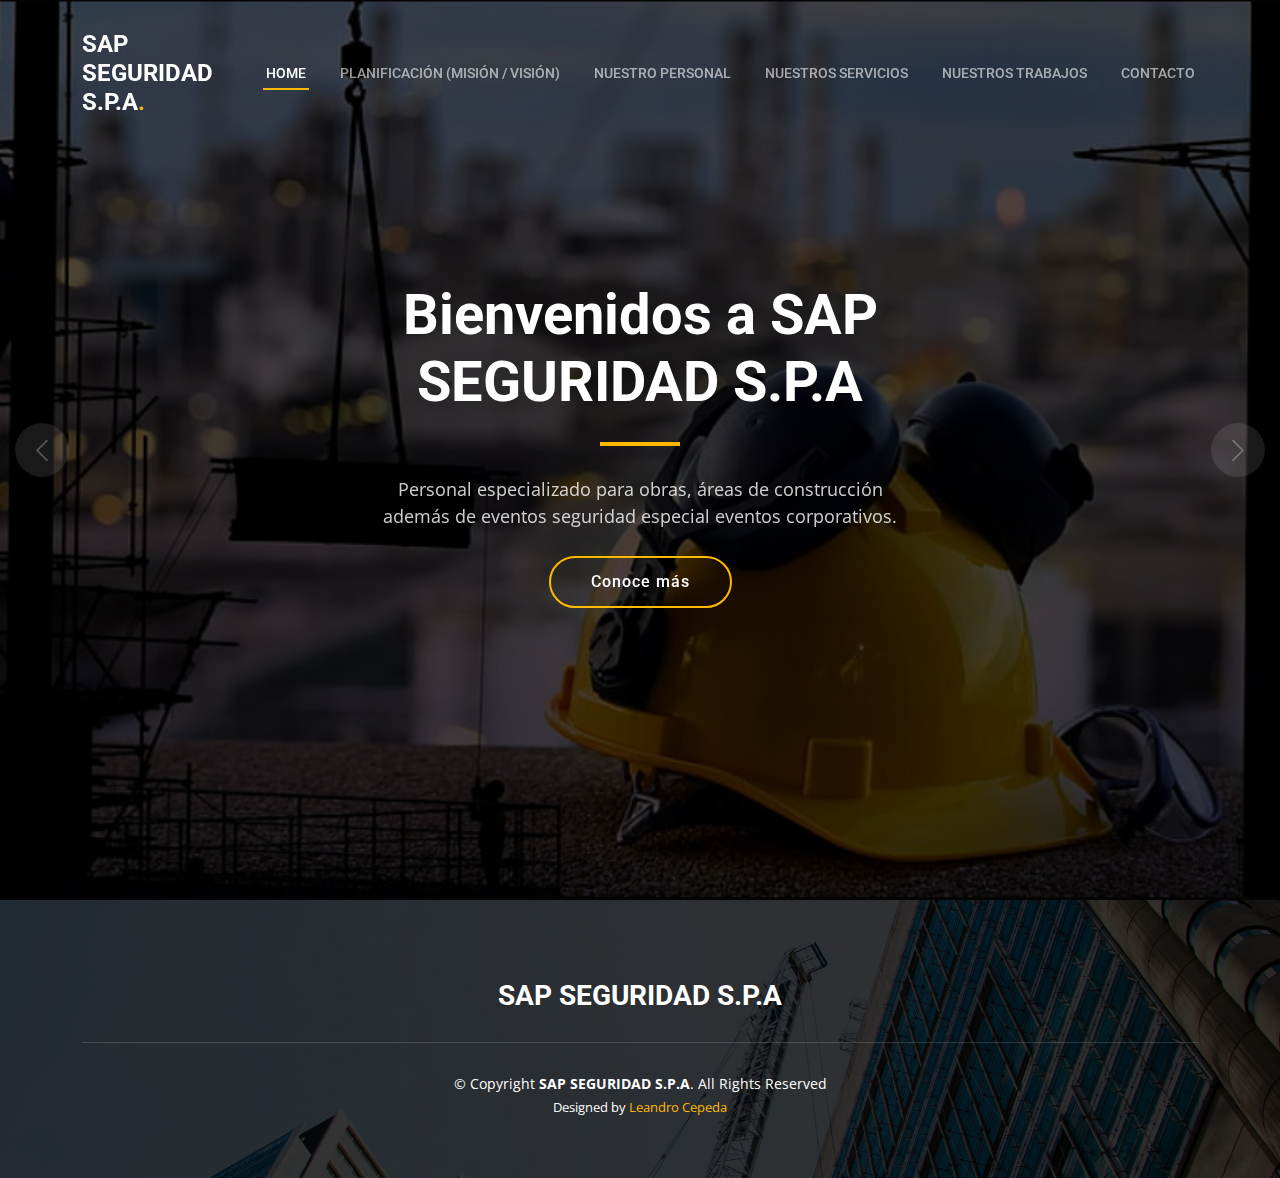
<file: index.html>
<!DOCTYPE html>
<html lang="en">

<head>
  <meta charset="utf-8">
  <meta content="width=device-width, initial-scale=1.0" name="viewport">

  <title>SAP SEGURIDAD S.P.A - Index</title>
  <meta content="" name="description">
  <meta content="" name="keywords">

  <!-- Favicons -->
  <link href="assets/img/iconfav.png" rel="icon">
  <link href="assets/img/apple-touch-icon.png" rel="apple-touch-icon">

  <!-- Google Fonts -->
  <link rel="preconnect" href="https://fonts.googleapis.com">
  <link rel="preconnect" href="https://fonts.gstatic.com" crossorigin>
  <link href="https://fonts.googleapis.com/css2?family=Open+Sans:ital,wght@0,300;0,400;0,500;0,600;0,700;1,300;1,400;1,600;1,700&family=Roboto:ital,wght@0,300;0,400;0,500;0,600;0,700;1,300;1,400;1,500;1,600;1,700&family=Work+Sans:ital,wght@0,300;0,400;0,500;0,600;0,700;1,300;1,400;1,500;1,600;1,700&display=swap" rel="stylesheet">

  <!-- Vendor CSS Files -->
  <link href="assets/vendor/bootstrap/css/bootstrap.min.css" rel="stylesheet">
  <link href="assets/vendor/bootstrap-icons/bootstrap-icons.css" rel="stylesheet">
  <link href="assets/vendor/fontawesome-free/css/all.min.css" rel="stylesheet">
  <link href="assets/vendor/aos/aos.css" rel="stylesheet">
  <link href="assets/vendor/glightbox/css/glightbox.min.css" rel="stylesheet">
  <link href="assets/vendor/swiper/swiper-bundle.min.css" rel="stylesheet">

  <!-- Template Main CSS File -->
  <link href="assets/css/main.css" rel="stylesheet">

  <!-- =======================================================
  * Template Name: UpConstruction
  * Updated: May 30 2023 with Bootstrap v5.3.0
  * Template URL: https://bootstrapmade.com/upconstruction-bootstrap-construction-website-template/
  * Author: BootstrapMade.com
  * License: https://bootstrapmade.com/license/
  ======================================================== -->
</head>

<body>

  <!-- ======= Header ======= -->
  <header id="header" class="header d-flex align-items-center">
    <div class="container-fluid container-xl d-flex align-items-center justify-content-between">

      <a href="index.html" class="logo d-flex align-items-center">
        <!-- Uncomment the line below if you also wish to use an image logo -->
        <!-- <img src="assets/img/logo.png" alt=""> -->
        <h1>SAP SEGURIDAD S.P.A<span>.</span></h1>
      </a>

      <i class="mobile-nav-toggle mobile-nav-show bi bi-list"></i>
      <i class="mobile-nav-toggle mobile-nav-hide d-none bi bi-x"></i>
      <nav id="navbar" class="navbar">
        <ul>
          <li><a href="index.html" class="active">Home</a></li>
          <li><a href="planificacion.html">Planificación (Misión / Visión)</a></li>
          <li><a href="personal.html">Nuestro Personal</a></li>
          <li><a href="servicios.html">Nuestros servicios</a></li>
          <li><a href="trabajos.html">Nuestros trabajos</a></li>
          <li><a href="contact.html">Contacto</a></li>
        </ul>
      </nav><!-- .navbar -->

    </div>
  </header><!-- End Header -->

  <!-- ======= Hero Section ======= -->
  <section id="hero" class="hero">

    <div class="info d-flex align-items-center">
      <div class="container">
        <div class="row justify-content-center">
          <div class="col-lg-6 text-center">
            <h2 data-aos="fade-down">Bienvenidos a <span>SAP SEGURIDAD S.P.A</span></h2>
            <p data-aos="fade-up">Personal especializado para obras, áreas de
              construcción además de eventos seguridad especial eventos corporativos.</p>
            <a data-aos="fade-up" data-aos-delay="200" href="planificacion.html" class="btn-get-started">Conoce más</a>
          </div>
        </div>
      </div>
    </div>

    <div id="hero-carousel" class="carousel slide" data-bs-ride="carousel" data-bs-interval="5000">

      <div class="carousel-item active" style="background-image: url(assets/img/seguridad_higiene.png)"></div>
      <div class="carousel-item" style="background-image: url(assets/img/seguridad_tecnologia.png)"></div>
      <div class="carousel-item" style="background-image: url(assets/img/banner_vial.png)"></div>
      <div class="carousel-item" style="background-image: url(assets/img/personal_seguridad.png)"></div>
      <div class="carousel-item" style="background-image: url(assets/img/wallpaper-security-civil.png)"></div>

      <a class="carousel-control-prev" href="#hero-carousel" role="button" data-bs-slide="prev">
        <span class="carousel-control-prev-icon bi bi-chevron-left" aria-hidden="true"></span>
      </a>

      <a class="carousel-control-next" href="#hero-carousel" role="button" data-bs-slide="next">
        <span class="carousel-control-next-icon bi bi-chevron-right" aria-hidden="true"></span>
      </a>

    </div>

  </section><!-- End Hero Section -->


  <!-- ======= Footer ======= -->
  <footer id="footer" class="footer">

    <div class="footer-content position-relative">
      <div class="container">
        <div class="row">
          <div class="col-lg-12 col-md-6">
            <div class="footer-info text-center">
              <h3>SAP SEGURIDAD S.P.A</h3>
            </div>
          </div><!-- End footer info column-->
        </div>
      </div>
    </div>

    <div class="footer-legal text-center position-relative">
      <div class="container">
        <div class="copyright">
          &copy; Copyright <strong><span>SAP SEGURIDAD S.P.A</span></strong>. All Rights Reserved
        </div>
        <div class="credits">
          <!-- All the links in the footer should remain intact. -->
          <!-- You can delete the links only if you purchased the pro version. -->
          <!-- Licensing information: https://bootstrapmade.com/license/ -->
          <!-- Purchase the pro version with working PHP/AJAX contact form: https://bootstrapmade.com/upconstruction-bootstrap-construction-website-template/ -->
          Designed by <a href="#">Leandro Cepeda</a>
        </div>
      </div>
    </div>

  </footer>
  <!-- End Footer -->

  <a href="#" class="scroll-top d-flex align-items-center justify-content-center"><i class="bi bi-arrow-up-short"></i></a>

  <div id="preloader"></div>

  <!-- Vendor JS Files -->
  <script src="assets/vendor/bootstrap/js/bootstrap.bundle.min.js"></script>
  <script src="assets/vendor/aos/aos.js"></script>
  <script src="assets/vendor/glightbox/js/glightbox.min.js"></script>
  <script src="assets/vendor/isotope-layout/isotope.pkgd.min.js"></script>
  <script src="assets/vendor/swiper/swiper-bundle.min.js"></script>
  <script src="assets/vendor/purecounter/purecounter_vanilla.js"></script>
  <script src="assets/vendor/php-email-form/validate.js"></script>

  <!-- Template Main JS File -->
  <script src="assets/js/main.js"></script>

</body>

</html>
</file>
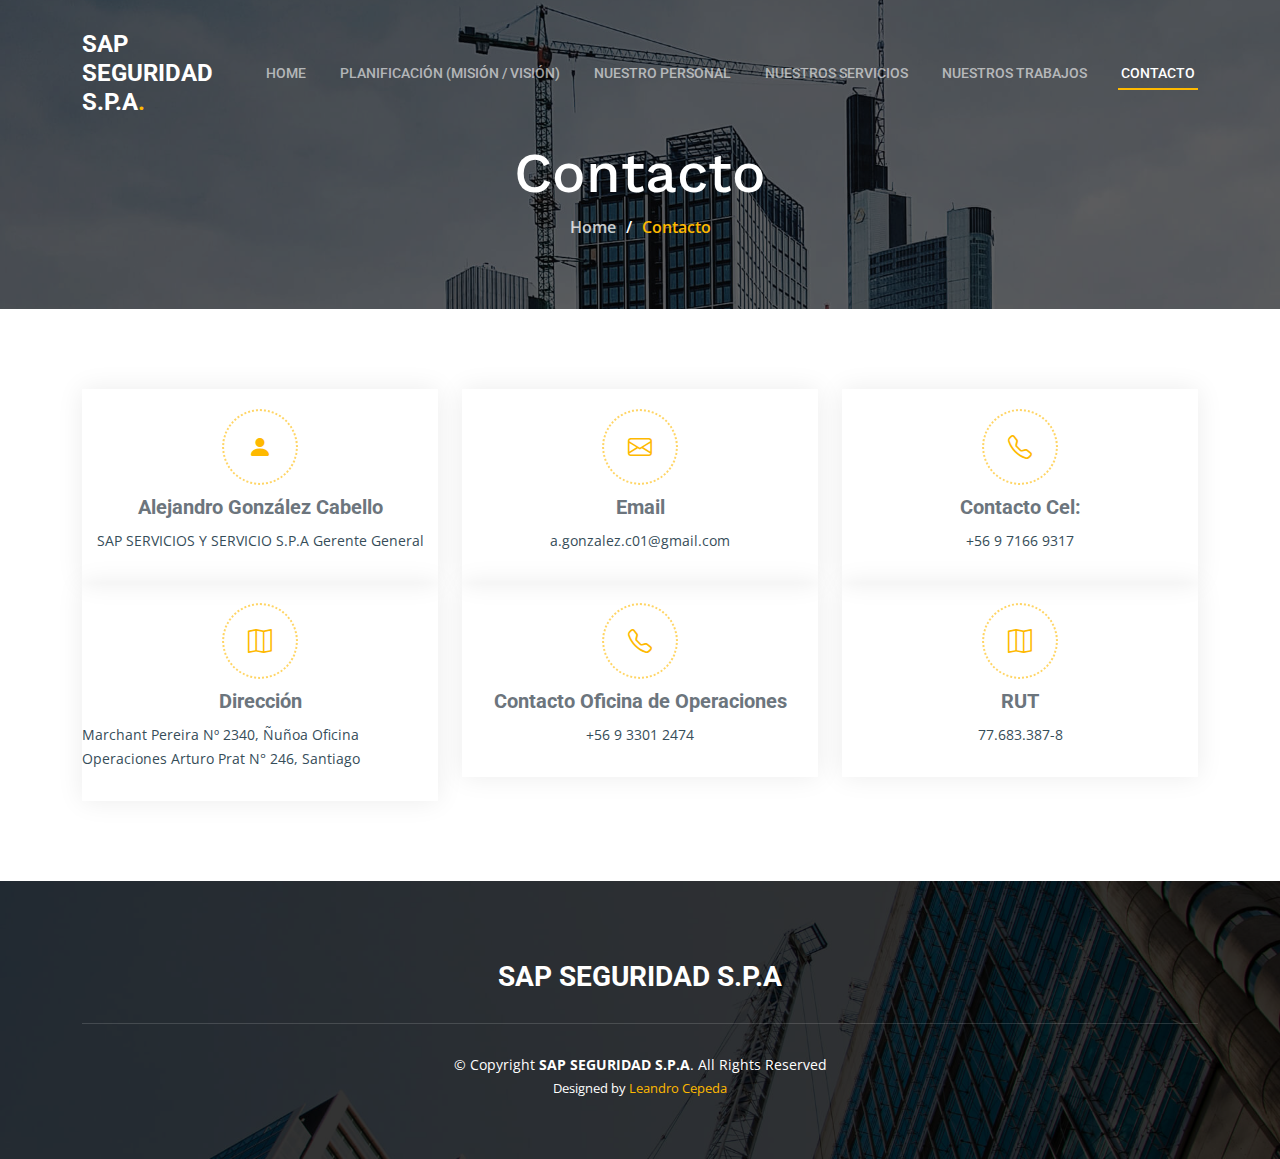
<file: contact.html>
<!DOCTYPE html>
<html lang="en">

<head>
  <meta charset="utf-8">
  <meta content="width=device-width, initial-scale=1.0" name="viewport">

  <title>SAP SEGURIDAD S.P.A - Contacto</title>
  <meta content="" name="description">
  <meta content="" name="keywords">

  <!-- Favicons -->
  <link href="assets/img/iconfav.png" rel="icon">
  <link href="assets/img/apple-touch-icon.png" rel="apple-touch-icon">

  <!-- Google Fonts -->
  <link rel="preconnect" href="https://fonts.googleapis.com">
  <link rel="preconnect" href="https://fonts.gstatic.com" crossorigin>
  <link
    href="https://fonts.googleapis.com/css2?family=Open+Sans:ital,wght@0,300;0,400;0,500;0,600;0,700;1,300;1,400;1,600;1,700&family=Roboto:ital,wght@0,300;0,400;0,500;0,600;0,700;1,300;1,400;1,500;1,600;1,700&family=Work+Sans:ital,wght@0,300;0,400;0,500;0,600;0,700;1,300;1,400;1,500;1,600;1,700&display=swap"
    rel="stylesheet">

  <!-- Vendor CSS Files -->
  <link href="assets/vendor/bootstrap/css/bootstrap.min.css" rel="stylesheet">
  <link href="assets/vendor/bootstrap-icons/bootstrap-icons.css" rel="stylesheet">
  <link href="assets/vendor/fontawesome-free/css/all.min.css" rel="stylesheet">
  <link href="assets/vendor/aos/aos.css" rel="stylesheet">
  <link href="assets/vendor/glightbox/css/glightbox.min.css" rel="stylesheet">
  <link href="assets/vendor/swiper/swiper-bundle.min.css" rel="stylesheet">

  <!-- Template Main CSS File -->
  <link href="assets/css/main.css" rel="stylesheet">

  <!-- =======================================================
  * Template Name: UpConstruction
  * Updated: May 30 2023 with Bootstrap v5.3.0
  * Template URL: https://bootstrapmade.com/upconstruction-bootstrap-construction-website-template/
  * Author: BootstrapMade.com
  * License: https://bootstrapmade.com/license/
  ======================================================== -->
</head>

<body>

  <!-- ======= Header ======= -->
  <header id="header" class="header d-flex align-items-center">
    <div class="container-fluid container-xl d-flex align-items-center justify-content-between">

      <a href="index.html" class="logo d-flex align-items-center">
        <!-- Uncomment the line below if you also wish to use an image logo -->
        <!-- <img src="assets/img/logo.png" alt=""> -->
        <h1>SAP SEGURIDAD S.P.A<span>.</span></h1>
      </a>

      <i class="mobile-nav-toggle mobile-nav-show bi bi-list"></i>
      <i class="mobile-nav-toggle mobile-nav-hide d-none bi bi-x"></i>
      <nav id="navbar" class="navbar">
        <ul>
          <li><a href="index.html">Home</a></li>
          <li><a href="planificacion.html">Planificación (Misión / Visión)</a></li>
          <li><a href="personal.html">Nuestro Personal</a></li>
          <li><a href="servicios.html">Nuestros servicios</a></li>
          <li><a href="trabajos.html">Nuestros trabajos</a></li>
          <li><a href="contact.html" class="active">Contacto</a></li>
        </ul>
      </nav><!-- .navbar -->

    </div>
  </header><!-- End Header -->

  <main id="main">

    <!-- ======= Breadcrumbs ======= -->
    <div class="breadcrumbs d-flex align-items-center" style="background-image: url('assets/img/breadcrumbs-bg.jpg');">
      <div class="container position-relative d-flex flex-column align-items-center" data-aos="fade">

        <h2>Contacto</h2>
        <ol>
          <li><a href="index.html">Home</a></li>
          <li>Contacto</li>
        </ol>

      </div>
    </div><!-- End Breadcrumbs -->

    <!-- ======= Contact Section ======= -->
    <section id="contact" class="contact">
      <div class="container" data-aos="fade-up" data-aos-delay="100">

        <div class="row gy-4">
          <div class="col-lg-4">
            <div class="info-item  d-flex flex-column justify-content-center align-items-center">
              <i class="bi bi-person-fill"></i>
              <h3>Alejandro González Cabello</h3>
              <p>SAP SERVICIOS Y SERVICIO S.P.A
                Gerente General</p>
            </div>
          </div><!-- End Info Item -->

          <div class="col-lg-4 col-md-6">
            <div class="info-item d-flex flex-column justify-content-center align-items-center">
              <i class="bi bi-envelope"></i>
              <h3>Email</h3>
              <p>a.gonzalez.c01@gmail.com</p>
            </div>
          </div><!-- End Info Item -->

          <div class="col-lg-4 col-md-6">
            <div class="info-item  d-flex flex-column justify-content-center align-items-center">
              <i class="bi bi-telephone"></i>
              <h3>Contacto Cel:</h3>
              <p>+56 9 7166 9317</p>
            </div>
          </div><!-- End Info Item -->

        </div>

        <div class="row gy-4">
          <div class="col-lg-4">
            <div class="info-item  d-flex flex-column justify-content-center align-items-center">
              <i class="bi bi-map"></i>
              <h3>Dirección</h3>
              <p>Marchant Pereira Nº 2340, Ñuñoa Oficina Operaciones Arturo Prat N° 246, Santiago</p>
            </div>
          </div><!-- End Info Item -->

          <div class="col-lg-4 col-md-6">
            <div class="info-item d-flex flex-column justify-content-center align-items-center">
              <i class="bi bi-telephone"></i>
              <h3>Contacto Oficina de Operaciones</h3>
              <p>+56 9 3301 2474</p>
            </div>
          </div><!-- End Info Item -->

          <div class="col-lg-4 col-md-6">
            <div class="info-item  d-flex flex-column justify-content-center align-items-center">
              <i class="bi bi-map"></i>
              <h3>RUT</h3>
              <p>77.683.387-8</p>
            </div>
          </div><!-- End Info Item -->

        </div>

      </div>
    </section><!-- End Contact Section -->

  </main><!-- End #main -->

  <!-- ======= Footer ======= -->
  <footer id="footer" class="footer">

    <div class="footer-content position-relative">
      <div class="container">
        <div class="row">
          <div class="col-lg-12 col-md-6">
            <div class="footer-info text-center">
              <h3>SAP SEGURIDAD S.P.A</h3>
            </div>
          </div><!-- End footer info column-->
        </div>
      </div>
    </div>

    <div class="footer-legal text-center position-relative">
      <div class="container">
        <div class="copyright">
          &copy; Copyright <strong><span>SAP SEGURIDAD S.P.A</span></strong>. All Rights Reserved
        </div>
        <div class="credits">
          <!-- All the links in the footer should remain intact. -->
          <!-- You can delete the links only if you purchased the pro version. -->
          <!-- Licensing information: https://bootstrapmade.com/license/ -->
          <!-- Purchase the pro version with working PHP/AJAX contact form: https://bootstrapmade.com/upconstruction-bootstrap-construction-website-template/ -->
          Designed by <a href="#">Leandro Cepeda</a>
        </div>
      </div>
    </div>

  </footer>
  <!-- End Footer -->

  <a href="#" class="scroll-top d-flex align-items-center justify-content-center"><i
      class="bi bi-arrow-up-short"></i></a>

  <div id="preloader"></div>

  <!-- Vendor JS Files -->
  <script src="assets/vendor/bootstrap/js/bootstrap.bundle.min.js"></script>
  <script src="assets/vendor/aos/aos.js"></script>
  <script src="assets/vendor/glightbox/js/glightbox.min.js"></script>
  <script src="assets/vendor/isotope-layout/isotope.pkgd.min.js"></script>
  <script src="assets/vendor/swiper/swiper-bundle.min.js"></script>
  <script src="assets/vendor/purecounter/purecounter_vanilla.js"></script>
  <script src="assets/vendor/php-email-form/validate.js"></script>

  <!-- Template Main JS File -->
  <script src="assets/js/main.js"></script>

</body>

</html>
</file>
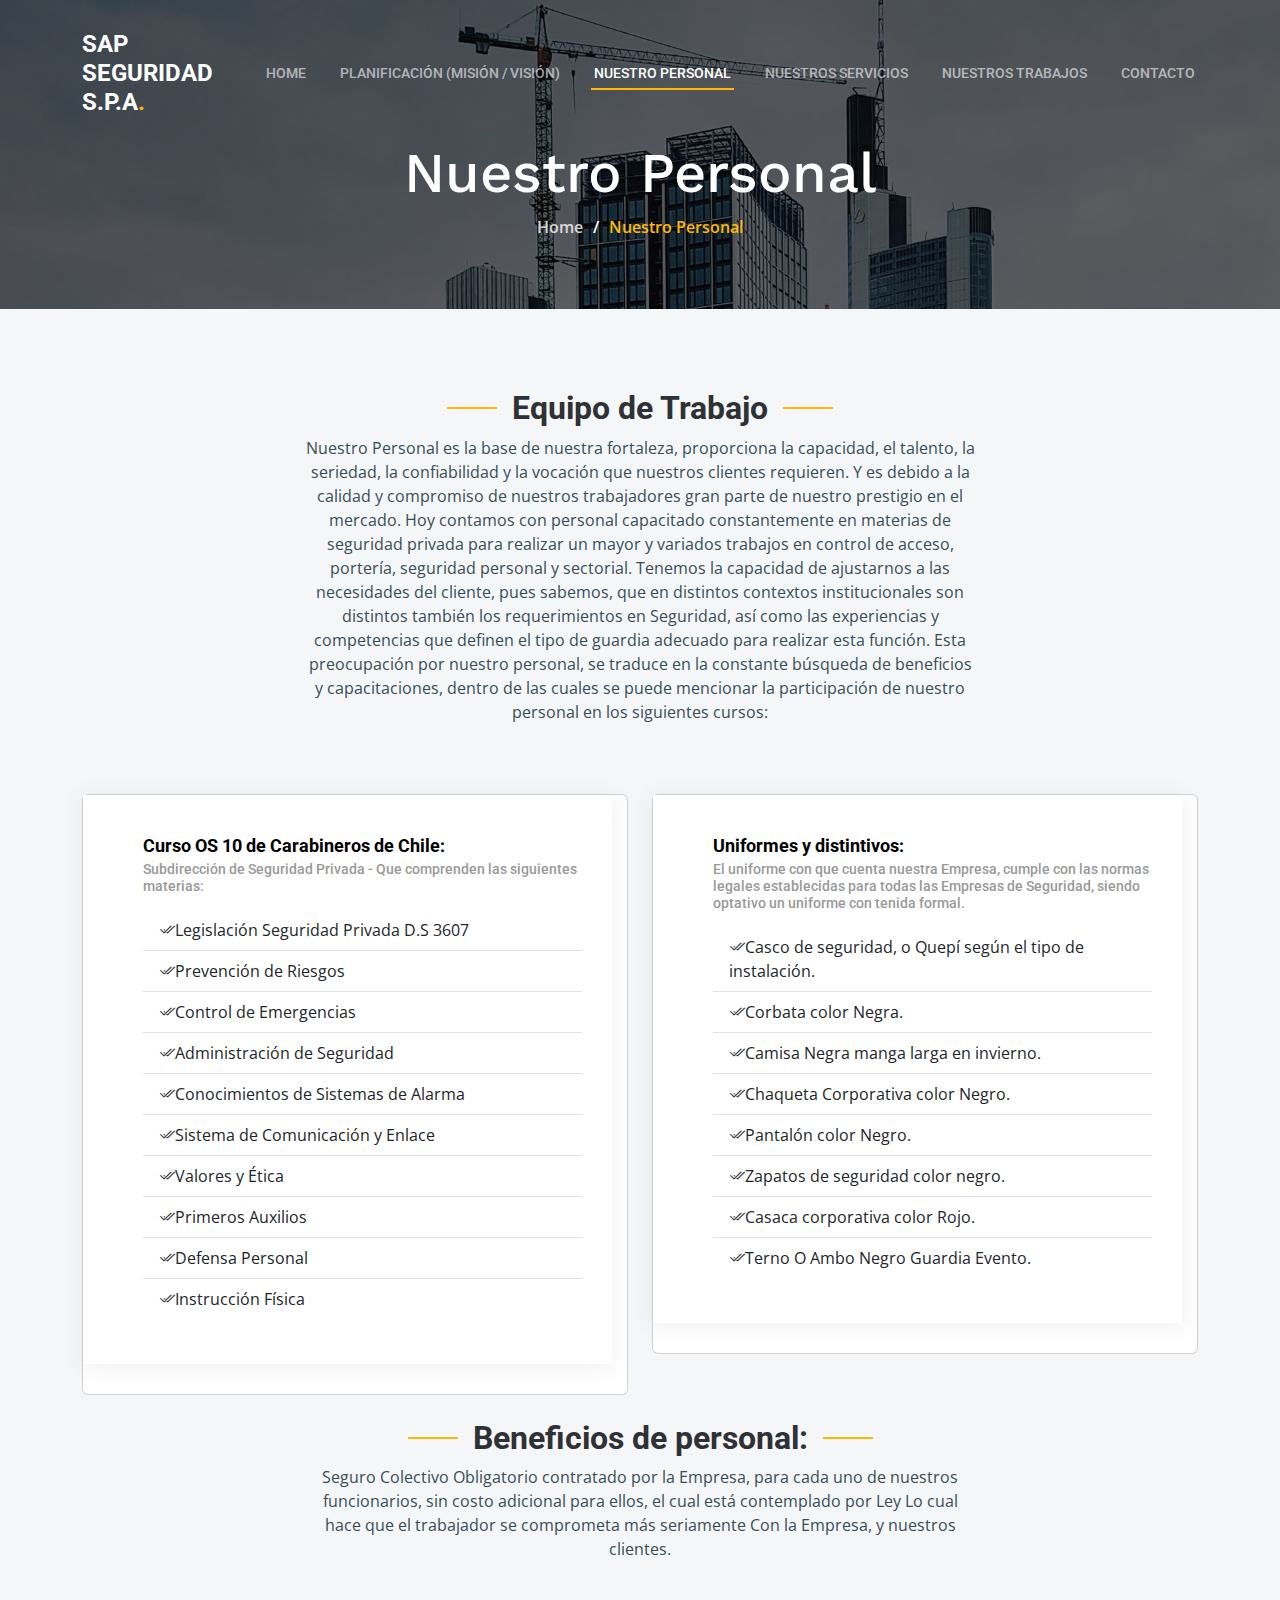
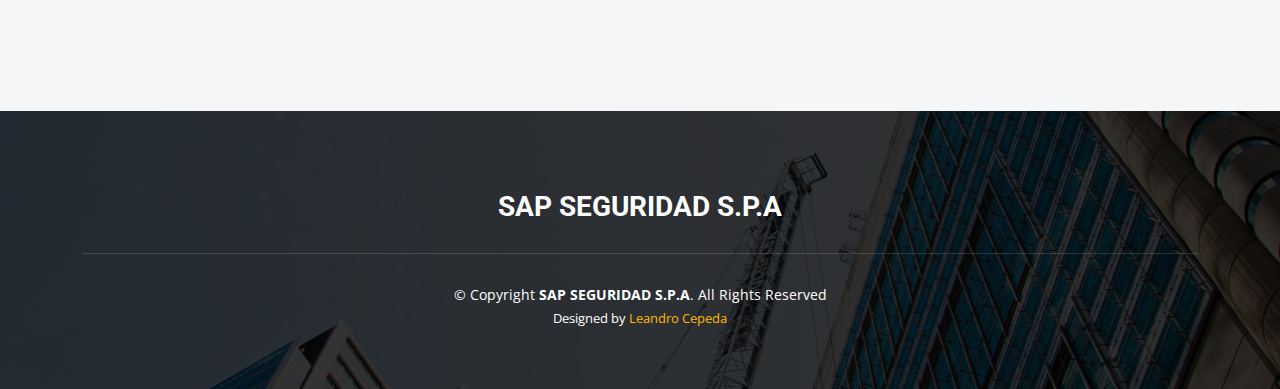
<file: personal.html>
<!DOCTYPE html>
<html lang="en">

<head>
  <meta charset="utf-8">
  <meta content="width=device-width, initial-scale=1.0" name="viewport">

  <title>SAP SEGURIDAD S.P.A - Nuestro Personal</title>
  <meta content="" name="description">
  <meta content="" name="keywords">

  <!-- Favicons -->
  <link href="assets/img/iconfav.png" rel="icon">
  <link href="assets/img/apple-touch-icon.png" rel="apple-touch-icon">

  <!-- Google Fonts -->
  <link rel="preconnect" href="https://fonts.googleapis.com">
  <link rel="preconnect" href="https://fonts.gstatic.com" crossorigin>
  <link href="https://fonts.googleapis.com/css2?family=Open+Sans:ital,wght@0,300;0,400;0,500;0,600;0,700;1,300;1,400;1,600;1,700&family=Roboto:ital,wght@0,300;0,400;0,500;0,600;0,700;1,300;1,400;1,500;1,600;1,700&family=Work+Sans:ital,wght@0,300;0,400;0,500;0,600;0,700;1,300;1,400;1,500;1,600;1,700&display=swap" rel="stylesheet">

  <!-- Vendor CSS Files -->
  <link href="assets/vendor/bootstrap/css/bootstrap.min.css" rel="stylesheet">
  <link href="assets/vendor/bootstrap-icons/bootstrap-icons.css" rel="stylesheet">
  <link href="assets/vendor/fontawesome-free/css/all.min.css" rel="stylesheet">
  <link href="assets/vendor/aos/aos.css" rel="stylesheet">
  <link href="assets/vendor/glightbox/css/glightbox.min.css" rel="stylesheet">
  <link href="assets/vendor/swiper/swiper-bundle.min.css" rel="stylesheet">

  <!-- Template Main CSS File -->
  <link href="assets/css/main.css" rel="stylesheet">

  <!-- =======================================================
  * Template Name: UpConstruction
  * Updated: May 30 2023 with Bootstrap v5.3.0
  * Template URL: https://bootstrapmade.com/upconstruction-bootstrap-construction-website-template/
  * Author: BootstrapMade.com
  * License: https://bootstrapmade.com/license/
  ======================================================== -->
</head>

<body>

  <!-- ======= Header ======= -->
  <header id="header" class="header d-flex align-items-center">
    <div class="container-fluid container-xl d-flex align-items-center justify-content-between">

      <a href="index.html" class="logo d-flex align-items-center">
        <!-- Uncomment the line below if you also wish to use an image logo -->
        <!-- <img src="assets/img/logo.png" alt=""> -->
        <h1>SAP SEGURIDAD S.P.A<span>.</span></h1>
      </a>

      <i class="mobile-nav-toggle mobile-nav-show bi bi-list"></i>
      <i class="mobile-nav-toggle mobile-nav-hide d-none bi bi-x"></i>
      <nav id="navbar" class="navbar">
        <ul>
          <li><a href="index.html">Home</a></li>
          <li><a href="planificacion.html">Planificación (Misión / Visión)</a></li>
          <li><a href="personal.html" class="active">Nuestro Personal</a></li>
          <li><a href="servicios.html">Nuestros servicios</a></li>
          <li><a href="trabajos.html">Nuestros trabajos</a></li>
          <li><a href="contact.html">Contacto</a></li>
        </ul>
      </nav><!-- .navbar -->

    </div>
  </header><!-- End Header -->

  <main id="main">

    <!-- ======= Breadcrumbs ======= -->
    <div class="breadcrumbs d-flex align-items-center" style="background-image: url('assets/img/breadcrumbs-bg.jpg');">
      <div class="container position-relative d-flex flex-column align-items-center" data-aos="fade">

        <h2>Nuestro Personal</h2>
        <ol>
          <li><a href="index.html">Home</a></li>
          <li>Nuestro Personal</li>
        </ol>

      </div>
    </div><!-- End Breadcrumbs -->


    <!-- ======= Testimonials Section ======= -->
    <section id="testimonials" class="testimonials section-bg">
      <div class="container" data-aos="fade-up">

        <div class="section-header">
          <h2>Equipo de Trabajo</h2>
          <p>Nuestro Personal es la base de nuestra fortaleza, proporciona la
            capacidad, el talento, la seriedad, la confiabilidad y la vocación que nuestros
            clientes requieren. Y es debido a la calidad y compromiso de nuestros
            trabajadores gran parte de nuestro prestigio en el mercado.
            Hoy contamos con personal capacitado constantemente en materias de
            seguridad privada para realizar un mayor y variados trabajos en control de
            acceso, portería, seguridad personal y sectorial. Tenemos la capacidad de
            ajustarnos a las necesidades del cliente, pues sabemos, que en distintos
            contextos institucionales son distintos también los requerimientos en
             Seguridad, así como las experiencias y competencias que definen el
            tipo de guardia adecuado para realizar esta función.
            Esta preocupación por nuestro personal, se traduce en la constante búsqueda
            de beneficios y capacitaciones, dentro de las cuales se puede mencionar la
            participación de nuestro personal en los siguientes cursos:</p>
        </div>

        <div class="row">
          <div class="col-lg-6">
            <div class="card">
              <div class="card-body testimonial-item">
                <h3>Curso OS 10 de Carabineros de Chile:</h3>
                    <h4>Subdirección de Seguridad Privada - 
                      Que comprenden las siguientes materias:</h4>
                    <p>
                      <ul class="list-group list-group-flush">
                      
                      <li class="list-group-item bi bi-check2-all"></i>Legislación Seguridad Privada D.S 3607</li>
                      <li class="list-group-item bi bi-check2-all"></i>Prevención de Riesgos</li>
                      <li class="list-group-item bi bi-check2-all"></i>Control de Emergencias</li>
                      <li class="list-group-item bi bi-check2-all"></i>Administración de Seguridad</li>
                      <li class="list-group-item bi bi-check2-all"></i>Conocimientos de Sistemas de Alarma</li>
                      <li class="list-group-item bi bi-check2-all"></i>Sistema de Comunicación y Enlace</li>
                      <li class="list-group-item bi bi-check2-all"></i>Valores y Ética</li>
                      <li class="list-group-item bi bi-check2-all"></i>Primeros Auxilios</li>
                      <li class="list-group-item bi bi-check2-all"></i>Defensa Personal</li>
                      <li class="list-group-item bi bi-check2-all"></i>Instrucción Física</li>
                    </ul>
                    </p>
              </div>
            </div>
          </div>

          <div class="col-lg-6">
            <div class="card">
              <div class="card-body testimonial-item">
                <h3>Uniformes y distintivos:</h3>
                <h4>El uniforme con que cuenta nuestra Empresa, cumple con las
                  normas legales establecidas para todas las Empresas de Seguridad, siendo
                  optativo un uniforme con tenida formal.</h4>
                <p>
                  <ul class="list-group list-group-flush">
                  
                  <li class="list-group-item bi bi-check2-all"></i>Casco de seguridad, o Quepí según el tipo de instalación.</li>
                  <li class="list-group-item bi bi-check2-all"></i>Corbata color Negra.</li>
                  <li class="list-group-item bi bi-check2-all"></i>Camisa Negra manga larga en invierno.</li>
                  <li class="list-group-item bi bi-check2-all"></i>Chaqueta Corporativa color Negro.</li>
                  <li class="list-group-item bi bi-check2-all"></i>Pantalón color Negro.</li>
                  <li class="list-group-item bi bi-check2-all"></i>Zapatos de seguridad color negro.</li>
                  <li class="list-group-item bi bi-check2-all"></i>Casaca corporativa color Rojo.</li>
                  <li class="list-group-item bi bi-check2-all"></i>Terno O Ambo Negro Guardia Evento.</li>
                </ul>
                </p>
              </div>
            </div>
          </div>

        </div>
        <br>
        <div class="section-header">
        
          <h2>Beneficios de personal:</h3>
          <p>
            Seguro Colectivo Obligatorio contratado por la Empresa, para cada uno
            de nuestros funcionarios, sin costo adicional para ellos, el cual está
            contemplado por Ley
            Lo cual hace que el trabajador se comprometa más seriamente
            Con la Empresa, y nuestros clientes.
          </p>
        </div>

      </div>
    </section><!-- End Testimonials Section -->

  </main><!-- End #main -->

  <!-- ======= Footer ======= -->
  <footer id="footer" class="footer">

    <div class="footer-content position-relative">
      <div class="container">
        <div class="row">
          <div class="col-lg-12 col-md-6">
            <div class="footer-info text-center">
              <h3>SAP SEGURIDAD S.P.A</h3>
            </div>
          </div><!-- End footer info column-->
        </div>
      </div>
    </div>

    <div class="footer-legal text-center position-relative">
      <div class="container">
        <div class="copyright">
          &copy; Copyright <strong><span>SAP SEGURIDAD S.P.A</span></strong>. All Rights Reserved
        </div>
        <div class="credits">
          <!-- All the links in the footer should remain intact. -->
          <!-- You can delete the links only if you purchased the pro version. -->
          <!-- Licensing information: https://bootstrapmade.com/license/ -->
          <!-- Purchase the pro version with working PHP/AJAX contact form: https://bootstrapmade.com/upconstruction-bootstrap-construction-website-template/ -->
          Designed by <a href="#">Leandro Cepeda</a>
        </div>
      </div>
    </div>

  </footer>
  <!-- End Footer -->

  <a href="#" class="scroll-top d-flex align-items-center justify-content-center"><i class="bi bi-arrow-up-short"></i></a>

  <div id="preloader"></div>

  <!-- Vendor JS Files -->
  <script src="assets/vendor/bootstrap/js/bootstrap.bundle.min.js"></script>
  <script src="assets/vendor/aos/aos.js"></script>
  <script src="assets/vendor/glightbox/js/glightbox.min.js"></script>
  <script src="assets/vendor/isotope-layout/isotope.pkgd.min.js"></script>
  <script src="assets/vendor/swiper/swiper-bundle.min.js"></script>
  <script src="assets/vendor/purecounter/purecounter_vanilla.js"></script>
  <script src="assets/vendor/php-email-form/validate.js"></script>

  <!-- Template Main JS File -->
  <script src="assets/js/main.js"></script>

</body>

</html>
</file>
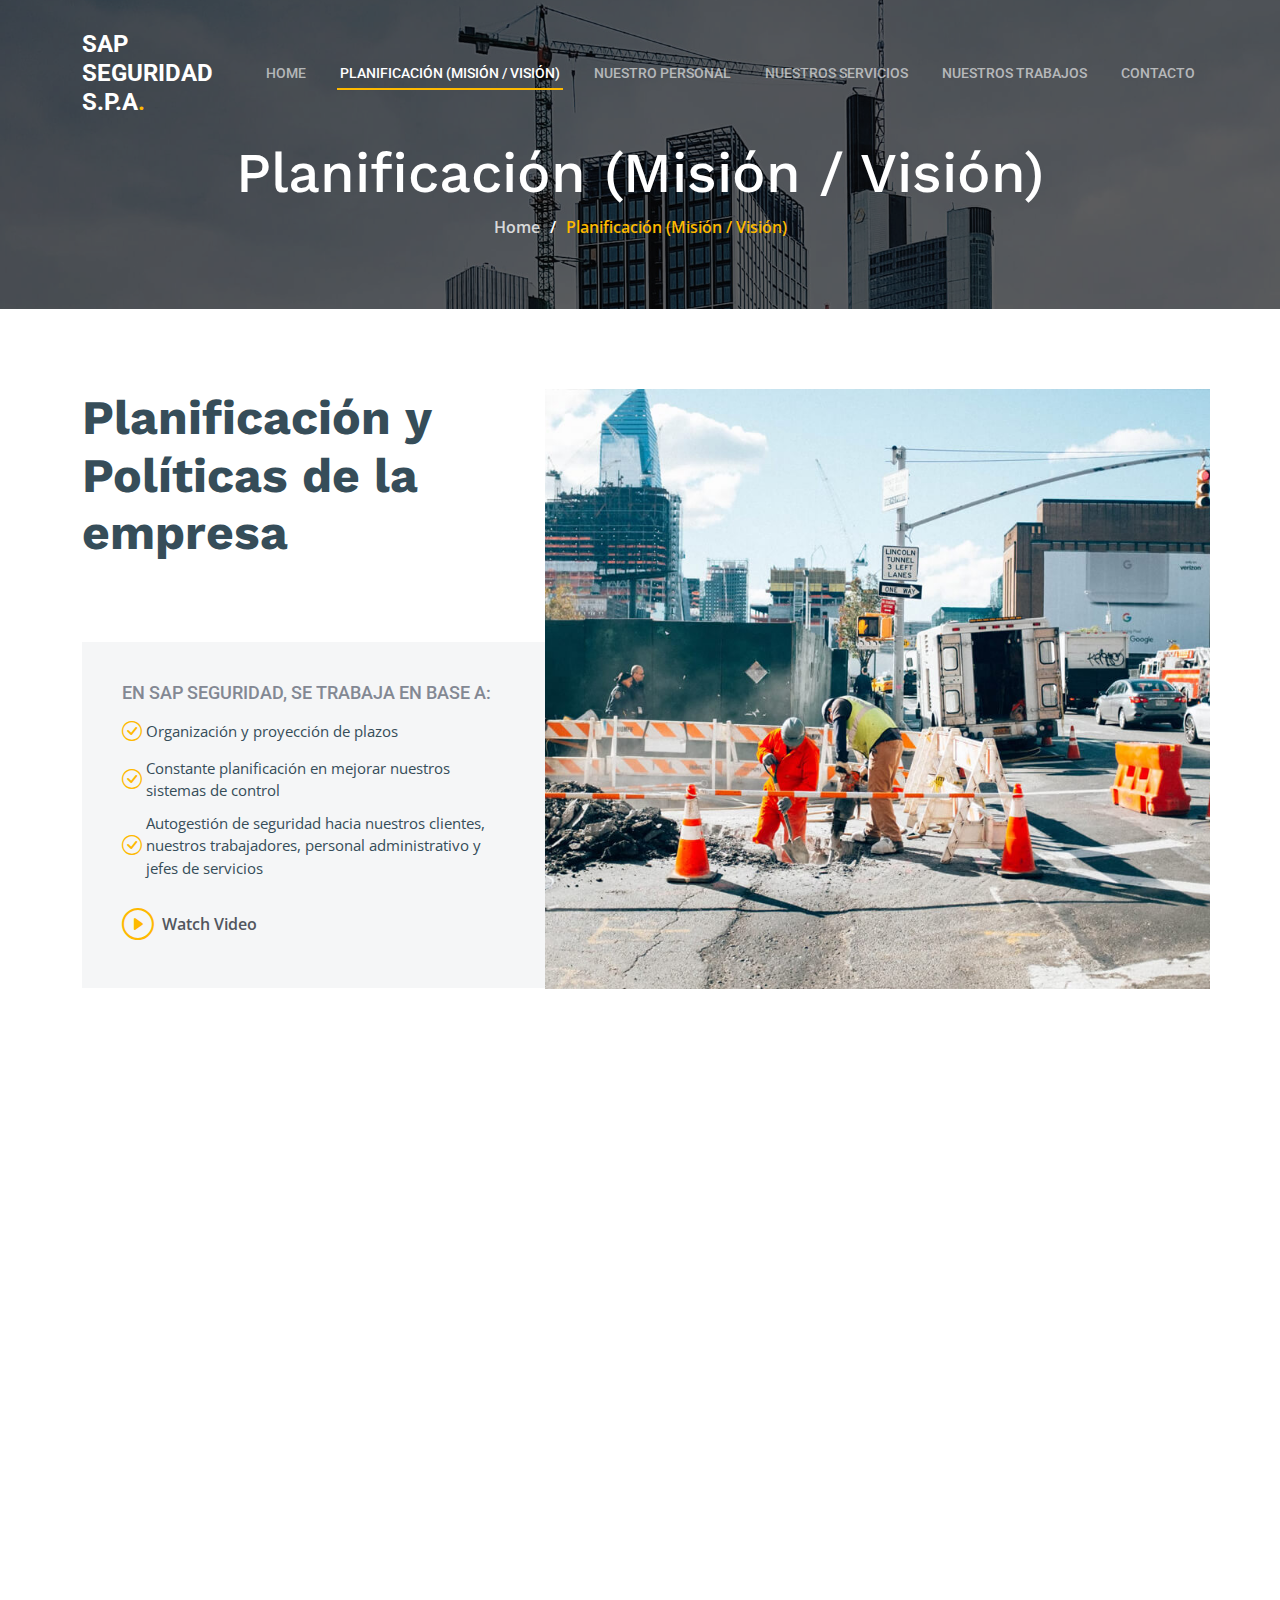
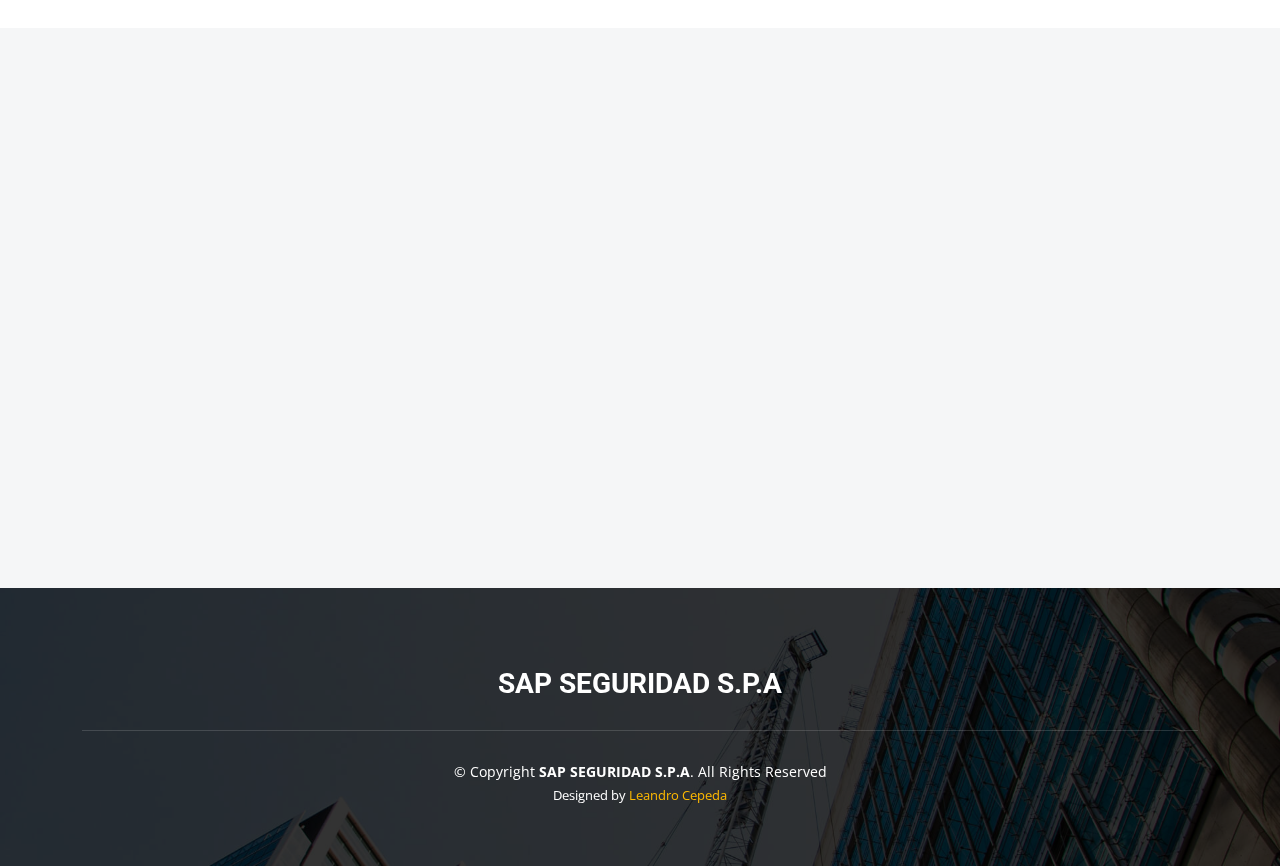
<file: planificacion.html>
<!DOCTYPE html>
<html lang="en">

<head>
  <meta charset="utf-8">
  <meta content="width=device-width, initial-scale=1.0" name="viewport">

  <title>SAP SEGURIDAD S.P.A - Planificación</title>
  <meta content="" name="description">
  <meta content="" name="keywords">

  <!-- Favicons -->
  <link href="assets/img/iconfav.png" rel="icon">
  <link href="assets/img/apple-touch-icon.png" rel="apple-touch-icon">

  <!-- Google Fonts -->
  <link rel="preconnect" href="https://fonts.googleapis.com">
  <link rel="preconnect" href="https://fonts.gstatic.com" crossorigin>
  <link href="https://fonts.googleapis.com/css2?family=Open+Sans:ital,wght@0,300;0,400;0,500;0,600;0,700;1,300;1,400;1,600;1,700&family=Roboto:ital,wght@0,300;0,400;0,500;0,600;0,700;1,300;1,400;1,500;1,600;1,700&family=Work+Sans:ital,wght@0,300;0,400;0,500;0,600;0,700;1,300;1,400;1,500;1,600;1,700&display=swap" rel="stylesheet">

  <!-- Vendor CSS Files -->
  <link href="assets/vendor/bootstrap/css/bootstrap.min.css" rel="stylesheet">
  <link href="assets/vendor/bootstrap-icons/bootstrap-icons.css" rel="stylesheet">
  <link href="assets/vendor/fontawesome-free/css/all.min.css" rel="stylesheet">
  <link href="assets/vendor/aos/aos.css" rel="stylesheet">
  <link href="assets/vendor/glightbox/css/glightbox.min.css" rel="stylesheet">
  <link href="assets/vendor/swiper/swiper-bundle.min.css" rel="stylesheet">

  <!-- Template Main CSS File -->
  <link href="assets/css/main.css" rel="stylesheet">

  <!-- =======================================================
  * Template Name: UpConstruction
  * Updated: May 30 2023 with Bootstrap v5.3.0
  * Template URL: https://bootstrapmade.com/upconstruction-bootstrap-construction-website-template/
  * Author: BootstrapMade.com
  * License: https://bootstrapmade.com/license/
  ======================================================== -->
</head>

<body>

  <!-- ======= Header ======= -->
  <header id="header" class="header d-flex align-items-center">
    <div class="container-fluid container-xl d-flex align-items-center justify-content-between">

      <a href="index.html" class="logo d-flex align-items-center">
        <!-- Uncomment the line below if you also wish to use an image logo -->
        <!-- <img src="assets/img/logo.png" alt=""> -->
        <h1>SAP SEGURIDAD S.P.A<span>.</span></h1>
      </a>

      <i class="mobile-nav-toggle mobile-nav-show bi bi-list"></i>
      <i class="mobile-nav-toggle mobile-nav-hide d-none bi bi-x"></i>
      <nav id="navbar" class="navbar">
        <ul>
          <li><a href="index.html">Home</a></li>
          <li><a href="planificacion.html" class="active">Planificación (Misión / Visión)</a></li>
          <li><a href="personal.html">Nuestro Personal</a></li>
          <li><a href="servicios.html">Nuestros servicios</a></li>
          <li><a href="trabajos.html">Nuestros trabajos</a></li>
          <li><a href="contact.html">Contacto</a></li>
        </ul>
      </nav><!-- .navbar -->

    </div>
  </header><!-- End Header -->

  <main id="main">

    <!-- ======= Breadcrumbs ======= -->
    <div class="breadcrumbs d-flex align-items-center" style="background-image: url('assets/img/breadcrumbs-bg.jpg');">
      <div class="container position-relative d-flex flex-column align-items-center" data-aos="fade">

        <h2>Planificación (Misión / Visión)</h2>
        <ol>
          <li><a href="index.html">Home</a></li>
          <li>Planificación (Misión / Visión)</li>
        </ol>

      </div>
    </div><!-- End Breadcrumbs -->

    <!-- ======= About Section ======= -->
    <section id="about" class="about">
      <div class="container" data-aos="fade-up">

        <div class="row position-relative">

          <div class="col-lg-7 about-img" style="background-image: url(assets/img/about.jpg);"></div>

          <div class="col-lg-7">
            <h2>Planificación y Políticas de la empresa</h2>
            <div class="our-story">
              <h4>En SAP SEGURIDAD, se trabaja en base a:</h4>
              <!--<p>Inventore aliquam beatae at et id alias. Ipsa dolores amet consequuntur minima quia maxime autem. Quidem id sed ratione. Tenetur provident autem in reiciendis rerum at dolor. Aliquam consectetur laudantium temporibus dicta minus dolor.</p>-->
              <ul>
                <li><i class="bi bi-check-circle"></i> <span>Organización y proyección de plazos</span></li>
                <li><i class="bi bi-check-circle"></i> <span>Constante planificación en mejorar nuestros sistemas de control</span></li>
                <li><i class="bi bi-check-circle"></i> <span>Autogestión de seguridad hacia nuestros clientes, nuestros trabajadores, personal administrativo y jefes de servicios</span></li>
              </ul>
              <!--<p>Vitae autem velit excepturi fugit. Animi ad non. Eligendi et non nesciunt suscipit repellendus porro in quo eveniet. Molestias in maxime doloremque.</p>-->

              <div class="watch-video d-flex align-items-center position-relative">
                <i class="bi bi-play-circle"></i>
                <a href="https://www.youtube.com/watch?v=LXb3EKWsInQ" class="glightbox stretched-link">Watch Video</a>
              </div>
            </div>
          </div>

        </div>

      </div>
    </section>
    <!-- End About Section -->

    <!-- ======= Alt Services Section ======= -->
    <section id="alt-services" class="alt-services">
      <div class="container" data-aos="fade-up">

        <div class="row justify-content-around gy-4">
          <div class="col-lg-6 img-bg" style="background-image: url(assets/img/alt-services.jpg);" data-aos="zoom-in" data-aos-delay="100"></div>

          <div class="col-lg-5 d-flex flex-column justify-content-center">
            <h3>Misión</h3>
            <p>Brindar de manera satisfactoria el mejor servicio con los mejores estándares
              de calidad y Confiabilidad en materias de seguridad, hacia sus clientes,
              proveedores y colaboradores. Utilizando óptimos
              Recursos humanos, Tecnológicos y financieros.</p>
          </div>
        </div>

      </div>
    </section><!-- End Alt Services Section -->

    <!-- ======= Alt Services Section 2 ======= -->
    <section id="alt-services-2" class="alt-services section-bg">
      <div class="container" data-aos="fade-up">

        <div class="row justify-content-around gy-4">
          <div class="col-lg-5 d-flex flex-column justify-content-center">
            <h3>Visión</h3>
            <p>Lograr un posicionamiento de liderazgo, en los distintos mercados a nivel
              regional, Nacional e internacional. Fomentando nuevos desafíos en distintos
              tipos de negocios que aseguren Ser un potencial precursor de servicios y
              soluciones integrales en seguridad.</p>
          </div>

          <div class="col-lg-6 img-bg" style="background-image: url(assets/img/liderazgo.png);" data-aos="zoom-in" data-aos-delay="100"></div>
        </div>

      </div>
    </section><!-- End Alt Services Section 2 -->


    <!-- ======= Testimonials Section ======= -->
    

  </main><!-- End #main -->

  <!-- ======= Footer ======= -->
  <footer id="footer" class="footer">

    <div class="footer-content position-relative">
      <div class="container">
        <div class="row">
          <div class="col-lg-12 col-md-6">
            <div class="footer-info text-center">
              <h3>SAP SEGURIDAD S.P.A</h3>
            </div>
          </div><!-- End footer info column-->
        </div>
      </div>
    </div>

    <div class="footer-legal text-center position-relative">
      <div class="container">
        <div class="copyright">
          &copy; Copyright <strong><span>SAP SEGURIDAD S.P.A</span></strong>. All Rights Reserved
        </div>
        <div class="credits">
          <!-- All the links in the footer should remain intact. -->
          <!-- You can delete the links only if you purchased the pro version. -->
          <!-- Licensing information: https://bootstrapmade.com/license/ -->
          <!-- Purchase the pro version with working PHP/AJAX contact form: https://bootstrapmade.com/upconstruction-bootstrap-construction-website-template/ -->
          Designed by <a href="#">Leandro Cepeda</a>
        </div>
      </div>
    </div>

  </footer>
  <!-- End Footer -->

  <a href="#" class="scroll-top d-flex align-items-center justify-content-center"><i class="bi bi-arrow-up-short"></i></a>

  <div id="preloader"></div>

  <!-- Vendor JS Files -->
  <script src="assets/vendor/bootstrap/js/bootstrap.bundle.min.js"></script>
  <script src="assets/vendor/aos/aos.js"></script>
  <script src="assets/vendor/glightbox/js/glightbox.min.js"></script>
  <script src="assets/vendor/isotope-layout/isotope.pkgd.min.js"></script>
  <script src="assets/vendor/swiper/swiper-bundle.min.js"></script>
  <script src="assets/vendor/purecounter/purecounter_vanilla.js"></script>
  <script src="assets/vendor/php-email-form/validate.js"></script>

  <!-- Template Main JS File -->
  <script src="assets/js/main.js"></script>

</body>

</html>
</file>
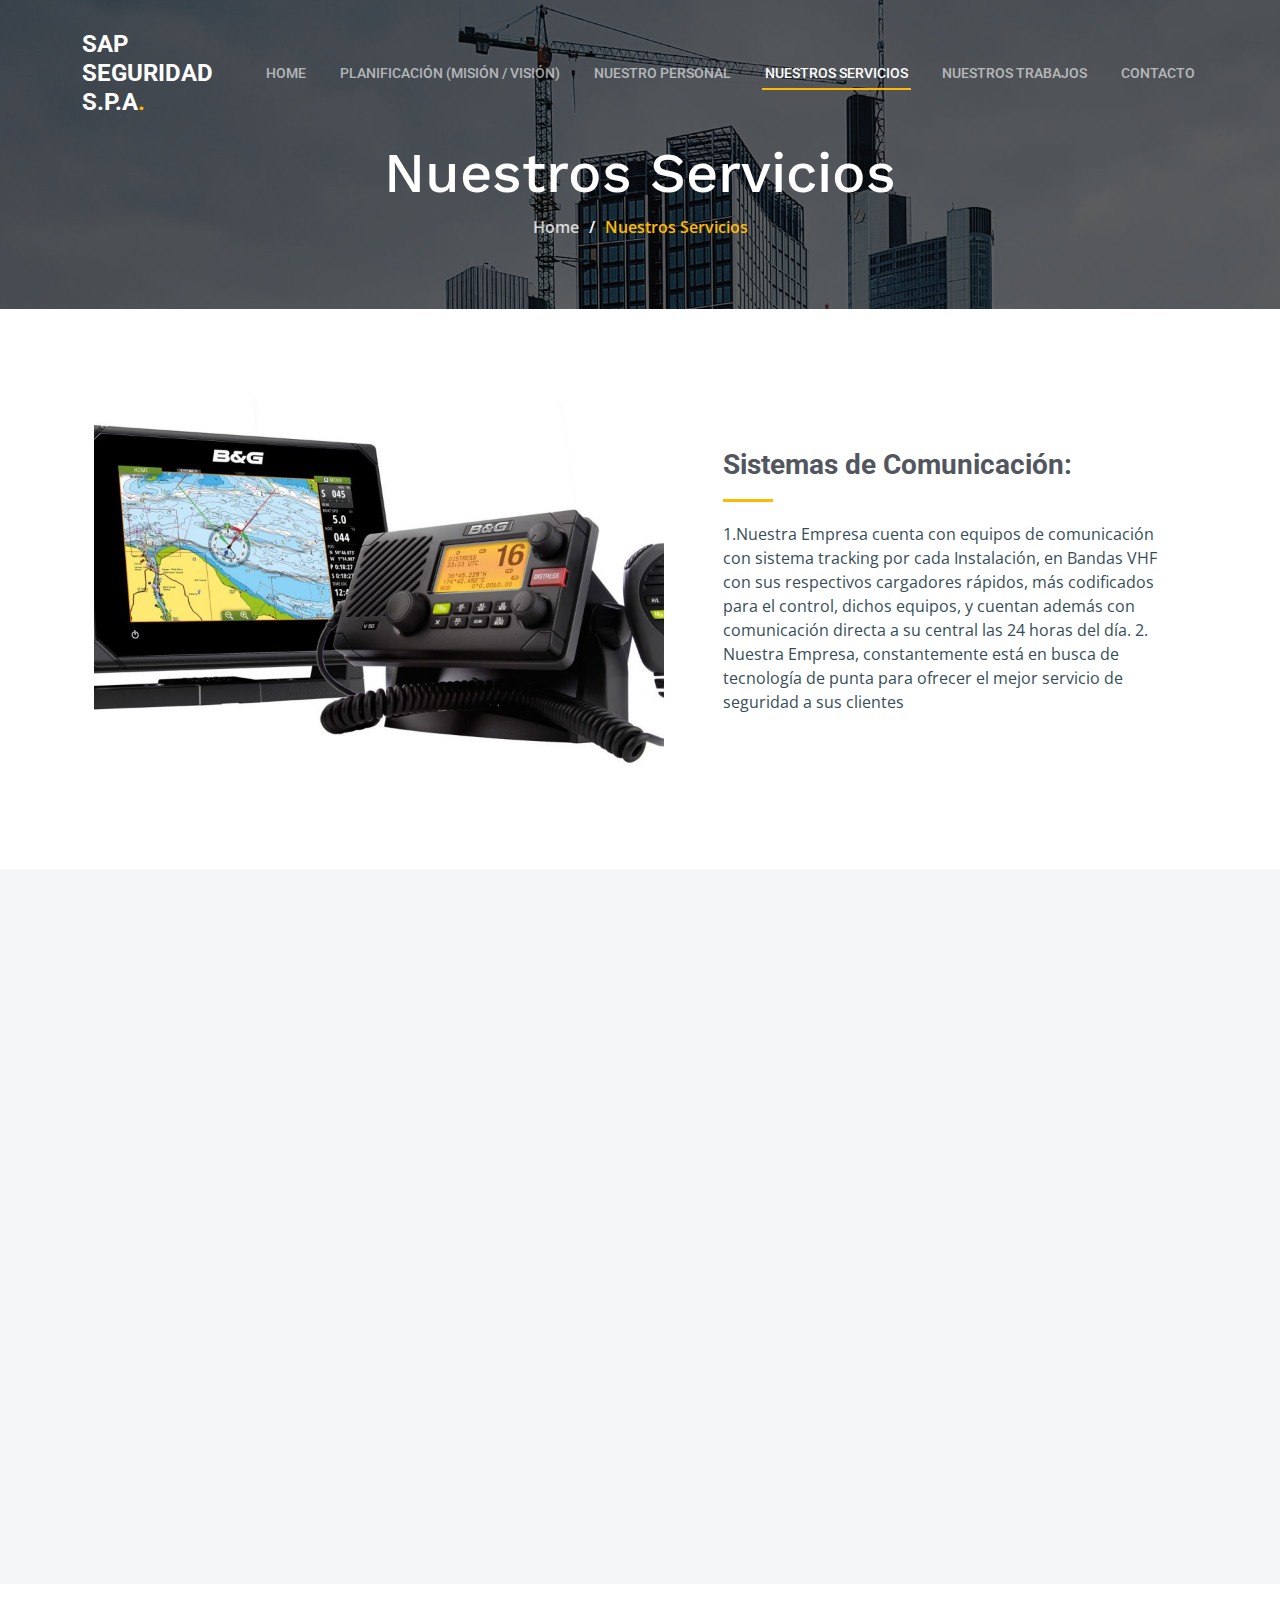
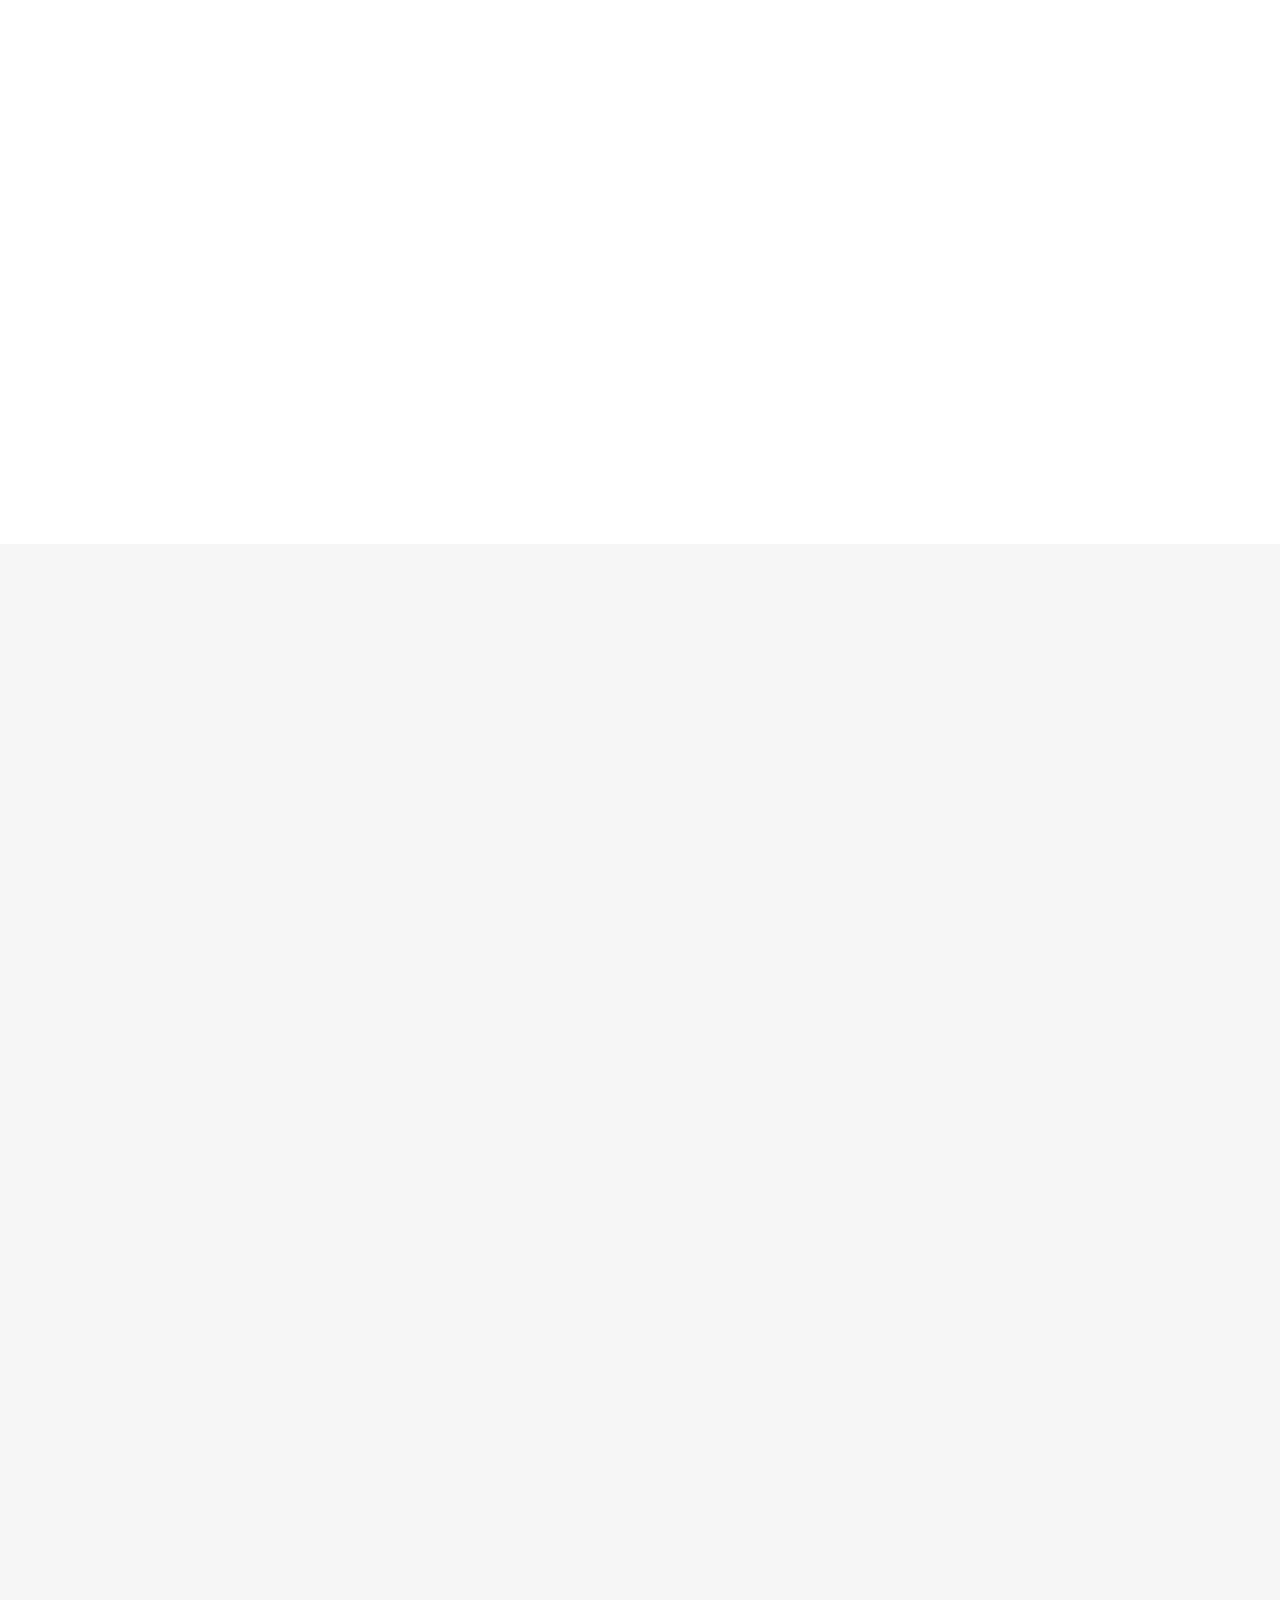
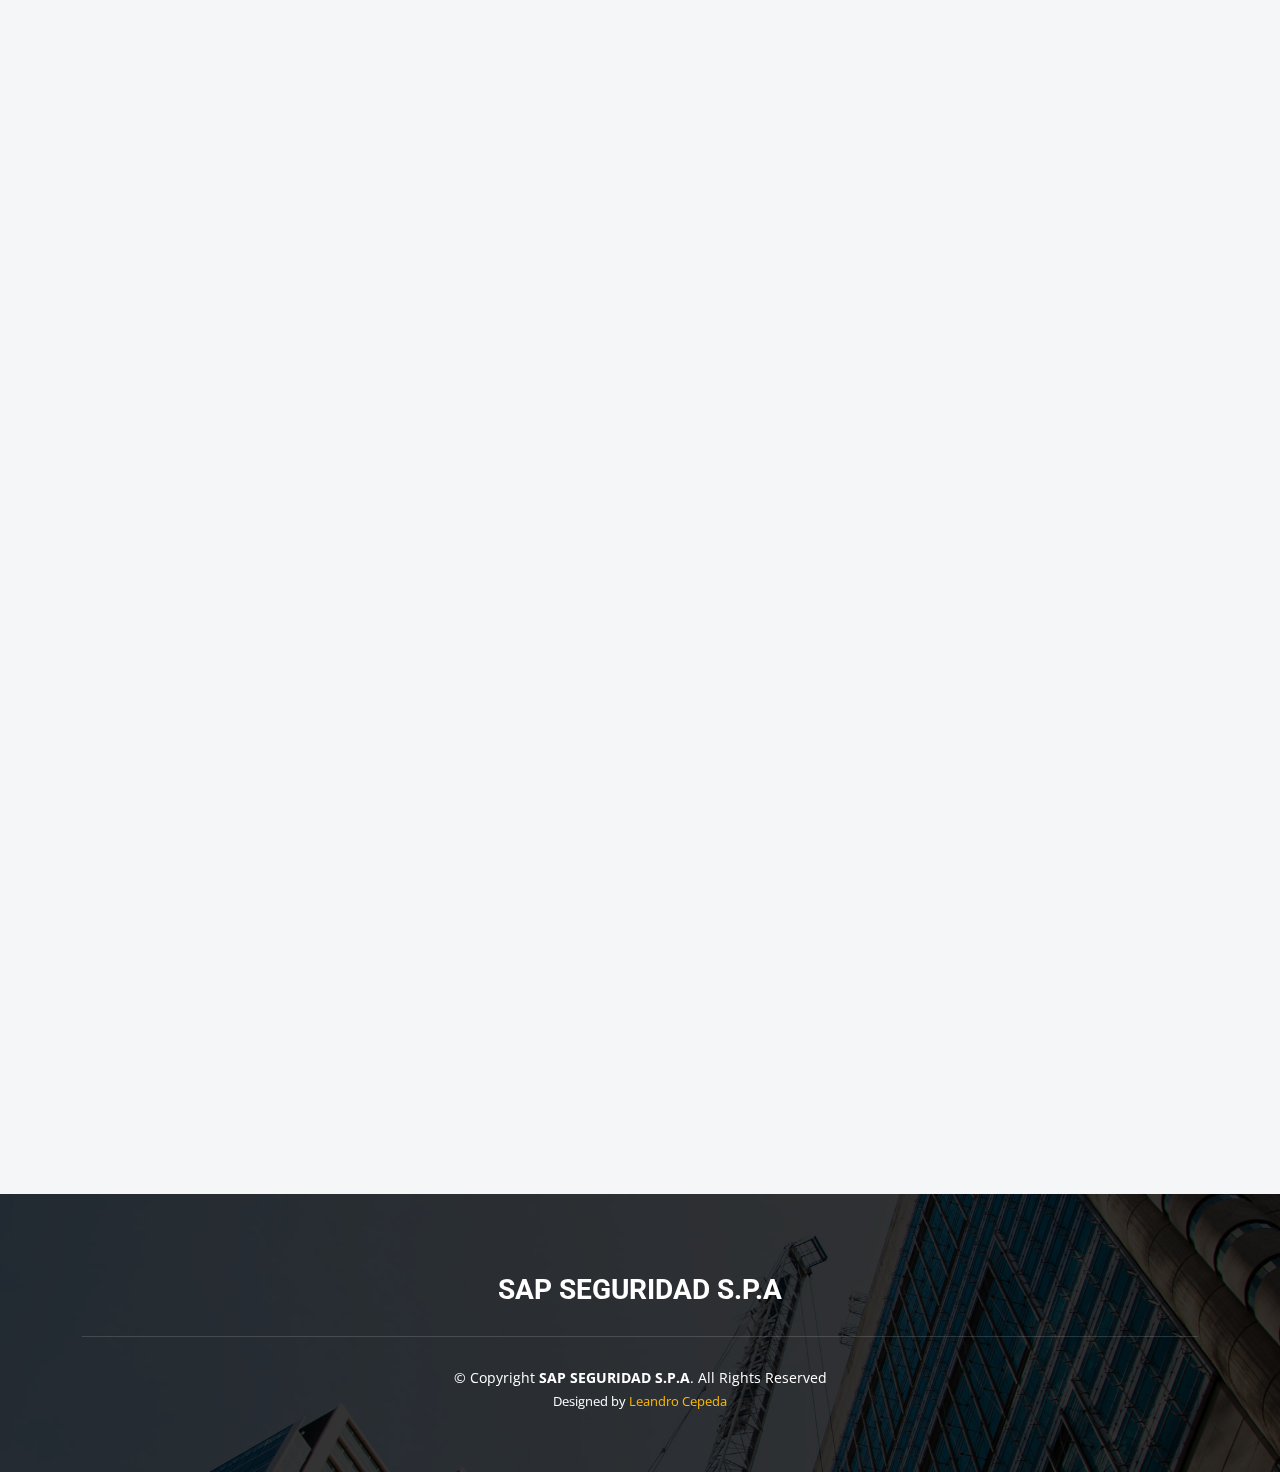
<file: servicios.html>
<!DOCTYPE html>
<html lang="en">

<head>
  <meta charset="utf-8">
  <meta content="width=device-width, initial-scale=1.0" name="viewport">

  <title>SAP SEGURIDAD S.P.A - Nuestros Servicios</title>
  <meta content="" name="description">
  <meta content="" name="keywords">

  <!-- Favicons -->
  <link href="assets/img/iconfav.png" rel="icon">
  <link href="assets/img/apple-touch-icon.png" rel="apple-touch-icon">

  <!-- Google Fonts -->
  <link rel="preconnect" href="https://fonts.googleapis.com">
  <link rel="preconnect" href="https://fonts.gstatic.com" crossorigin>
  <link
    href="https://fonts.googleapis.com/css2?family=Open+Sans:ital,wght@0,300;0,400;0,500;0,600;0,700;1,300;1,400;1,600;1,700&family=Roboto:ital,wght@0,300;0,400;0,500;0,600;0,700;1,300;1,400;1,500;1,600;1,700&family=Work+Sans:ital,wght@0,300;0,400;0,500;0,600;0,700;1,300;1,400;1,500;1,600;1,700&display=swap"
    rel="stylesheet">

  <!-- Vendor CSS Files -->
  <link href="assets/vendor/bootstrap/css/bootstrap.min.css" rel="stylesheet">
  <link href="assets/vendor/bootstrap-icons/bootstrap-icons.css" rel="stylesheet">
  <link href="assets/vendor/fontawesome-free/css/all.min.css" rel="stylesheet">
  <link href="assets/vendor/aos/aos.css" rel="stylesheet">
  <link href="assets/vendor/glightbox/css/glightbox.min.css" rel="stylesheet">
  <link href="assets/vendor/swiper/swiper-bundle.min.css" rel="stylesheet">

  <!-- Template Main CSS File -->
  <link href="assets/css/main.css" rel="stylesheet">

  <!-- =======================================================
  * Template Name: UpConstruction
  * Updated: May 30 2023 with Bootstrap v5.3.0
  * Template URL: https://bootstrapmade.com/upconstruction-bootstrap-construction-website-template/
  * Author: BootstrapMade.com
  * License: https://bootstrapmade.com/license/
  ======================================================== -->
</head>

<body>

  <!-- ======= Header ======= -->
  <header id="header" class="header d-flex align-items-center">
    <div class="container-fluid container-xl d-flex align-items-center justify-content-between">

      <a href="index.html" class="logo d-flex align-items-center">
        <!-- Uncomment the line below if you also wish to use an image logo -->
        <!-- <img src="assets/img/logo.png" alt=""> -->
        <h1>SAP SEGURIDAD S.P.A<span>.</span></h1>
      </a>

      <i class="mobile-nav-toggle mobile-nav-show bi bi-list"></i>
      <i class="mobile-nav-toggle mobile-nav-hide d-none bi bi-x"></i>
      <nav id="navbar" class="navbar">
        <ul>
          <li><a href="index.html">Home</a></li>
          <li><a href="planificacion.html">Planificación (Misión / Visión)</a></li>
          <li><a href="personal.html">Nuestro Personal</a></li>
          <li><a href="servicios.html" class="active">Nuestros servicios</a></li>
          <li><a href="trabajos.html">Nuestros trabajos</a></li>
          <li><a href="contact.html">Contacto</a></li>
        </ul>
      </nav><!-- .navbar -->

    </div>
  </header><!-- End Header -->

  <main id="main">

    <!-- ======= Breadcrumbs ======= -->
    <div class="breadcrumbs d-flex align-items-center" style="background-image: url('assets/img/breadcrumbs-bg.jpg');">
      <div class="container position-relative d-flex flex-column align-items-center" data-aos="fade">

        <h2>Nuestros Servicios</h2>
        <ol>
          <li><a href="index.html">Home</a></li>
          <li>Nuestros Servicios</li>
        </ol>

      </div>
    </div><!-- End Breadcrumbs -->

    <section id="alt-services" class="alt-services">
      <div class="container" data-aos="fade-up">

        <div class="row justify-content-around gy-4">
          <div class="col-lg-6 img-bg" style="background-image: url(assets/img/vhf_tracking.jpg);" data-aos="zoom-in"
            data-aos-delay="100"></div>

          <div class="col-lg-5 d-flex flex-column justify-content-center">
            <h3>Sistemas de Comunicación:</h3>
            <p>1.Nuestra Empresa cuenta con equipos de comunicación con sistema
              tracking por cada Instalación, en Bandas VHF con sus respectivos
              cargadores rápidos, más codificados para el control, dichos equipos,
              y cuentan además con comunicación directa a su central las 24 horas
              del día.
              2. Nuestra Empresa, constantemente está en busca de tecnología de
              punta para ofrecer el mejor servicio de seguridad a sus clientes</p>

          </div>
        </div>

      </div>
    </section><!-- End Alt Services Section -->

    <section id="alt-services-2" class="alt-services section-bg">
      <div class="container" data-aos="fade-up">

        <div class="row justify-content-around gy-4">
          <div class="col-lg-5 d-flex flex-column justify-content-center">
            <h3>Supervisores de Terreno; personalizada:</h3>
            <p>Personal calificado, (sin costo para La Empresa mandante) el cual tiene
              la obligación de supervisar a los guardias en forma permanente y oportuna,
              entrevistándose con los respectivos Administradores, jefes, Supervisores de
              la Empresa mandante, cada vez que estos lo requieran, con la finalidad de
              aunar criterios tendientes a Modificar y/o perfeccionar el estamento de
              guardias si fuese necesario, o cualquier otra inquietud o necesidad del
              servicio.
              La retroalimentación efectiva y constante con nuestros clientes es la
              única forma de satisfacer plenamente sus requerimientos. Ello, más allá de
              las supervisiones en terreno, se ofrece el diseño e implementación de
              mecanismos de retroalimentación, que van desde la generación de bitácoras,
              reuniones periódicas, o la designación de un encargado de proyecto, con
              potestades específicas. En fin, abrir todos los canales posibles para pasar
              información logística, técnica o administrativa desde nuestra Empresa a
              nuestros clientes y viceversa.</p>
          </div>

          <div class="col-lg-6 img-bg" style="background-image: url(assets/img/supervisor_seguridad.png);" data-aos="zoom-in"
            data-aos-delay="100"></div>
        </div>

      </div>
    </section><!-- End Alt Services Section 2 -->

    <section id="alt-services" class="alt-services">
      <div class="container" data-aos="fade-up">

        <div class="row justify-content-around gy-4">
          <div class="col-lg-6 img-bg" style="background-image: url(assets/img/fleet_sync.png);" data-aos="zoom-in"
            data-aos-delay="100"></div>

          <div class="col-lg-5 d-flex flex-column justify-content-center">
            <h3>Vehículos de supervisión:</h3>
            <p>Unidades móviles con destino exclusivo para cada instalación, Equipados con
              Sistema de Comunicaciones.
              Características generales:
              GTX transceptor móvil/base Motorola VHF Trunking 800 MHZ 20 sistemas de
              grupos 15 WATTS. Los cuales se encuentran conectados las 24 horas a
              nuestra central de Seguridad.
              Señalización temporizador de transmisión FLEETSYNC.
              Funciones Scan.
              Incluye Micrófono manual, montaje para vehículo, antena con montaje
              magnético, equipo base incluye fuente de poder normas 810 C/D/E.
              Teléfonos Celulares. Asignado a cada instalación</p>

          </div>
        </div>

      </div>
    </section><!-- End Alt Services Section -->

    <section id="alt-services-2" class="alt-services section-bg">
      <div class="container" data-aos="fade-up">

        <div class="row justify-content-around gy-4">
          <div class="col-lg-5 d-flex flex-column justify-content-center">
            <h3>Demarcación Vial, Seguridad Vial Señalización y
              demarcación:</h3>
            <p>Nuestra área de demarcación vial cuenta con la infraestructura necesaria para
              realizar los trabajos que nuestros clientes requieran, con equipos de alta
              Tecnología que garantizan el 100% de nuestros trabajos personal
              idóneo para las tareas asignadas y el apoyo logístico necesario para asegurar
              la integridad física de cada trabajador en las obras a realizar.
              Hemos estado presente en distintas obras a lo largo de todo el país,
              tanto en aplicación de pinturas acrílicas como termoplásticas, realizando demarcaciones de
              estacionamientos, simbologías de transito como PARE,
              CEDA EL PASO, PASOS PEATONALES, ISLAS, EJES, NO BLOQUEAR, ETC.</p>
          </div>

          <div class="col-lg-6 img-bg" style="background-image: url(assets/img/senda_peatonal.png);" data-aos="zoom-in"
            data-aos-delay="100"></div>
        </div>

      </div>
    </section><!-- End Alt Services Section 2 -->

    <section id="testimonials" class="testimonials section-bg">
      <div class="container" data-aos="fade-up">

        <div class="section-header">
          <h2>Servicios Adicionales:</h2>
          <p>
          <ul class="list-group list-group-flush">

            <li class="list-group-item bi bi-check2-all"></i>Protección personal VIP</li>
            <li class="list-group-item bi bi-check2-all"></i>Servicio de Investigaciones Privadas e Infiltración</li>
            <li class="list-group-item bi bi-check2-all"></i>Detección de hurtos</li>
            <li class="list-group-item bi bi-check2-all"></i>Seguridad eventos especiales</li>
            <li class="list-group-item bi bi-check2-all"></i>Seguridad Vial</li>
            <li class="list-group-item bi bi-check2-all"></i>Sistema de Comunicación y Enlace</li>
            <li class="list-group-item bi bi-check2-all"></i> Seguridad electrónica:

              Alarmas, cámaras de CCTV y cámaras IP digitales de última
              tecnología con Vigilancia remoto vía PC y o DVR, Cámaras de Seguridad
              y Venta Cámaras además de Instalación y capacitación y mantención.</li>
            <li class="list-group-item bi bi-check2-all"></i> DIVISION ASESORIA EN
              SEGURIDAD “SAP SEGURIDAD” EVENTOS MASIVOS Y DEPORTIVOS Y
              SEGURIDAD VIAL</li>
          </ul>
          </p>
        </div>

        <div class="row">
          <div class="col-lg-6">
            <div class="card">
              <div class="card-body testimonial-item">
                <h3>Todas las instalaciones contarán por cuenta de la
                  Empresa de Seguridad con los siguientes elementos de
                  apoyo para un mejor cumplimiento de su función:
                </h3>
                <p>
                <ul class="list-group list-group-flush">

                  <li class="list-group-item bi bi-check2-all"></i>Directiva de funcionamiento</li>
                  <li class="list-group-item bi bi-check2-all"></i>Libros de Ocurrencias foliados (NOVEDADES)</li>
                  <li class="list-group-item bi bi-check2-all"></i>Credenciales. (autorización de Carabineros de Chile,
                    Dirección de Seguridad Privada)</li>
                  <li class="list-group-item bi bi-check2-all"></i>Equipos de Comunicaciones Trunking, conectados las 24
                    horas del día con central de comunicaciones (Portátiles) y / o Teléfonos Celulares</li>
                  <li class="list-group-item bi bi-check2-all"></i>Además luego del 2° mes de servicios se instalarán
                    cámaras de seguridad lo cual será de propiedad de
                    la empresa de seguridad, teniendo acceso el
                    contratante y / o mandante a través de una Password que hará entrega la empresa para que
                    puedan ver los posibles eventos cuando esta se
                    encuentre cerrada y solo se encuentre el guardia en su
                    puesto, mayor vigilancia con grabación durante 60
                    días corridos, además de solicitar vigilancia especial
                    a Carabineros de Chile, en rondas periódicas para
                    mayor complemento de vigilancia, con el fin de
                    fomentar una mayor seguridad y nexos entre la
                    policía y nuestra empresa de seguridad. Con el fin
                    de prevenir actos de delincuencias en obras donde
                    se presenten nuestros servicios.</li>
                  <li class="list-group-item bi bi-check2-all"></i>Supervisión las 24 horas del día.</li>

                </ul>
                </p>
              </div>
            </div>
          </div>

          <div class="col-lg-6">
            <div class="card card-body">
              <h2 style="font-size: 18px; margin: 10px 0 5px 0; color: #000;">Faenas mineras e industriales de alta
                complejidad son atendidos por un servicio calificado de
                protección, que contribuye tanto a la seguridad global como a la Prevención de Riesgos y Control
                de Pérdidas Operacionales</h2>
            </div>
            <br>
            <div class="card">
              <div class="card-body testimonial-item">
                <h3>VIGILANCIA ESPECIALIZADA:
                </h3>
                <p>
                  Servicio diseñado para atender la demanda especializada de protección y vigilancia encubierta,
                  brindado por personal con formación superior en Técnicas de Seguridad, cumpliendo con
                  estándares internacionales del rubro.
                </p>
              </div>
            </div>
            <br>
            <div class="card">
              <div class="card-body testimonial-item">
                <h3>SERVICIOS TEMPORALES PROTECCIÓN DE EVENTOS, ESCOLTAS, GUARDA
                  ESPALDAS:
                </h3>
                <p>
                  Exclusivo servicio está orientado a resguardar los eventos o actividades extraordinarias de
                  empresas o particulares. Un supervisor monitorea de manera permanente a los Agentes de
                  Seguridad asignados en cada evento, que garantiza una reacción inmediata, ante cualquier
                  eventualidad o circunstancias que afecten los servicios.

                  Custodias de Personas Importantes Diputados, Senadores, Cantantes, y otros que
                  requieran este servicio, de servicios de valijas.
                </p>
              </div>
            </div>
            <br>
          </div>
        </div>

        <div class="row">
          <div class="card">
            <div class="card-body testimonial-item">
              <h3>SEGURIDAD PERIMETRAL EN EVENTOS MASIVOS:
              </h3>
              <p>
                Esta seguridad está relacionada y conformada por personal altamente
                especializado para este servicio de seguridad, controlar ingreso de personas
                ajenas a la de producción. Además de la instalación de Vallas de Contención que
                cierran el Perímetro. (VALLAS PAPALES).
              </p>
            </div>
          </div>
        </div>
      </div>
    </section>

  </main><!-- End #main -->

  <!-- ======= Footer ======= -->
  <footer id="footer" class="footer">

    <div class="footer-content position-relative">
      <div class="container">
        <div class="row">
          <div class="col-lg-12 col-md-6">
            <div class="footer-info text-center">
              <h3>SAP SEGURIDAD S.P.A</h3>
            </div>
          </div><!-- End footer info column-->
        </div>
      </div>
    </div>

    <div class="footer-legal text-center position-relative">
      <div class="container">
        <div class="copyright">
          &copy; Copyright <strong><span>SAP SEGURIDAD S.P.A</span></strong>. All Rights Reserved
        </div>
        <div class="credits">
          <!-- All the links in the footer should remain intact. -->
          <!-- You can delete the links only if you purchased the pro version. -->
          <!-- Licensing information: https://bootstrapmade.com/license/ -->
          <!-- Purchase the pro version with working PHP/AJAX contact form: https://bootstrapmade.com/upconstruction-bootstrap-construction-website-template/ -->
          Designed by <a href="#">Leandro Cepeda</a>
        </div>
      </div>
    </div>

  </footer>
  <!-- End Footer -->

  <a href="#" class="scroll-top d-flex align-items-center justify-content-center"><i
      class="bi bi-arrow-up-short"></i></a>

  <div id="preloader"></div>

  <!-- Vendor JS Files -->
  <script src="assets/vendor/bootstrap/js/bootstrap.bundle.min.js"></script>
  <script src="assets/vendor/aos/aos.js"></script>
  <script src="assets/vendor/glightbox/js/glightbox.min.js"></script>
  <script src="assets/vendor/isotope-layout/isotope.pkgd.min.js"></script>
  <script src="assets/vendor/swiper/swiper-bundle.min.js"></script>
  <script src="assets/vendor/purecounter/purecounter_vanilla.js"></script>
  <script src="assets/vendor/php-email-form/validate.js"></script>

  <!-- Template Main JS File -->
  <script src="assets/js/main.js"></script>

</body>

</html>
</file>
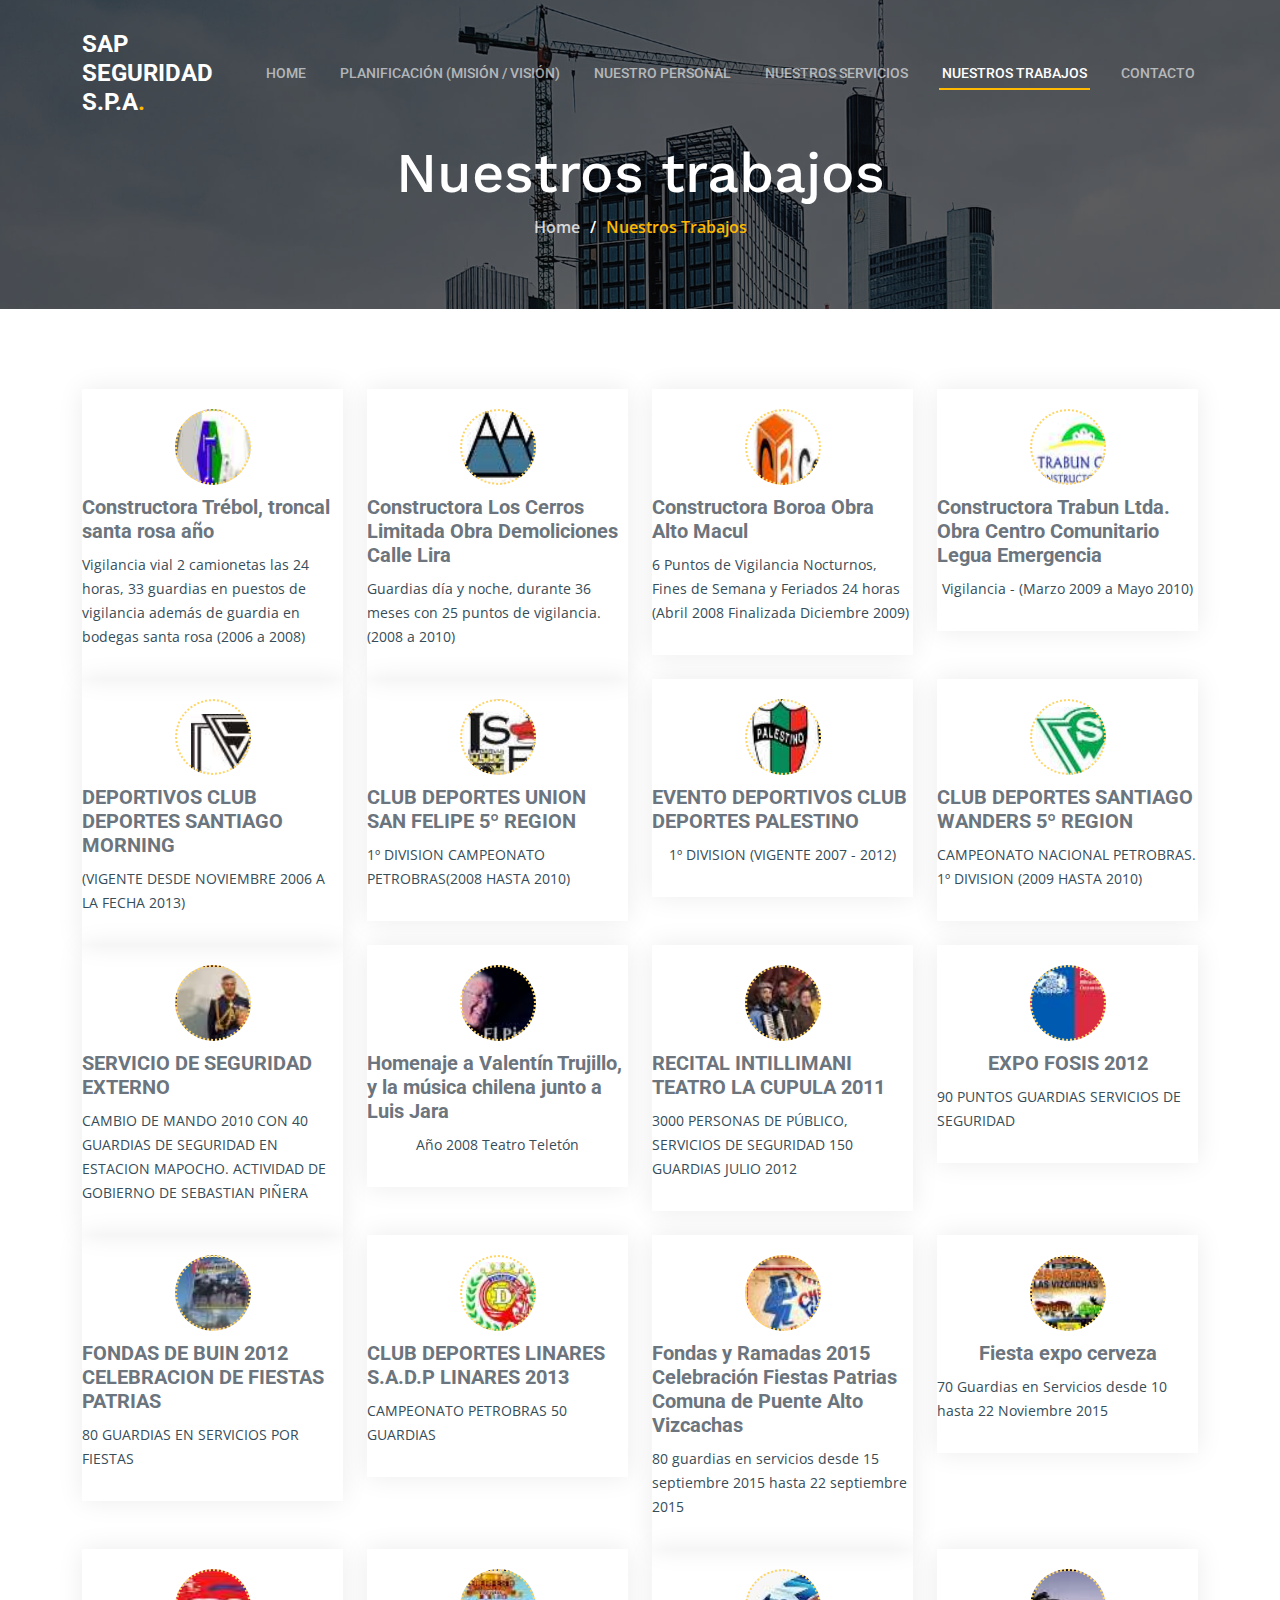
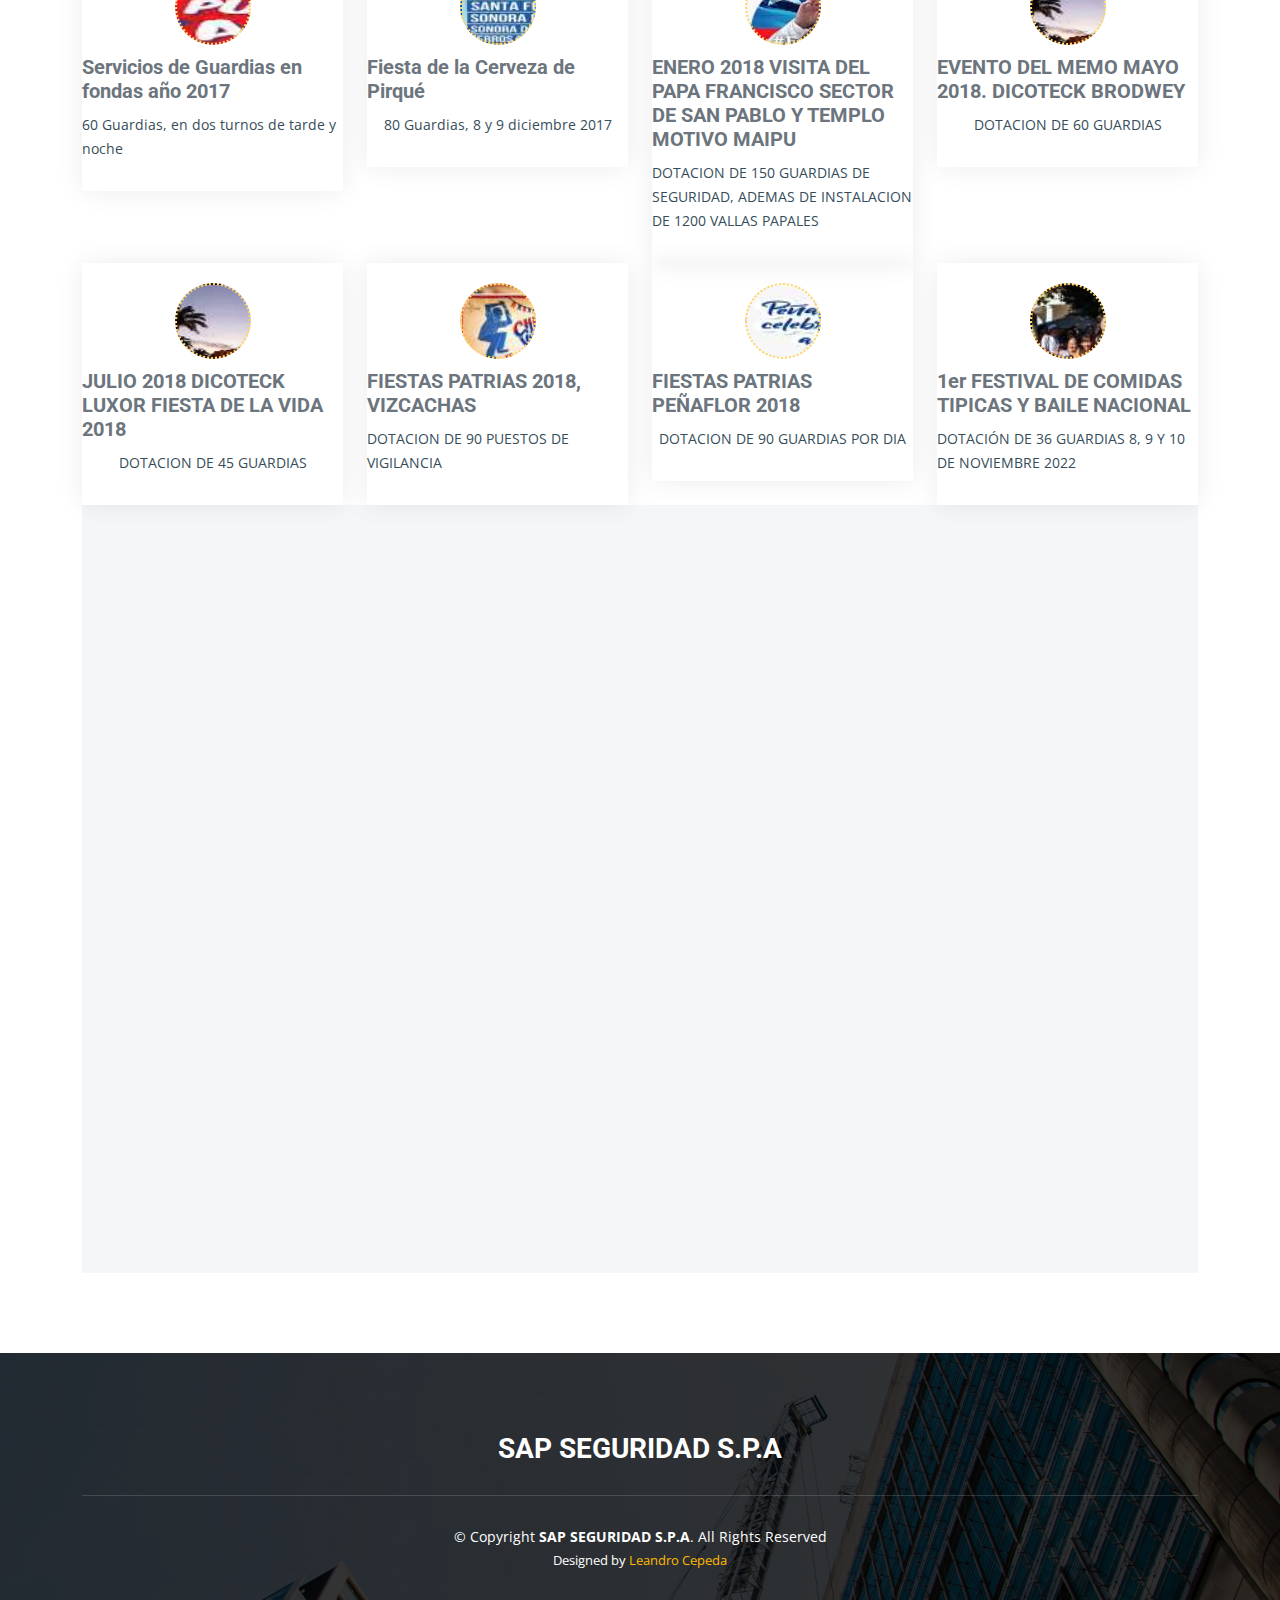
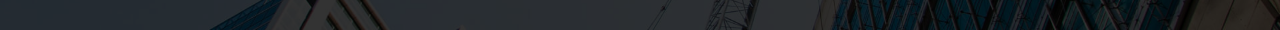
<file: trabajos.html>
<!DOCTYPE html>
<html lang="en">

<head>
  <meta charset="utf-8">
  <meta content="width=device-width, initial-scale=1.0" name="viewport">

  <title>SAP SEGURIDAD S.P.A - Nuestros Trabajos</title>
  <meta content="" name="description">
  <meta content="" name="keywords">

  <!-- Favicons -->
  <link href="assets/img/iconfav.png" rel="icon">
  <link href="assets/img/apple-touch-icon.png" rel="apple-touch-icon">

  <!-- Google Fonts -->
  <link rel="preconnect" href="https://fonts.googleapis.com">
  <link rel="preconnect" href="https://fonts.gstatic.com" crossorigin>
  <link
    href="https://fonts.googleapis.com/css2?family=Open+Sans:ital,wght@0,300;0,400;0,500;0,600;0,700;1,300;1,400;1,600;1,700&family=Roboto:ital,wght@0,300;0,400;0,500;0,600;0,700;1,300;1,400;1,500;1,600;1,700&family=Work+Sans:ital,wght@0,300;0,400;0,500;0,600;0,700;1,300;1,400;1,500;1,600;1,700&display=swap"
    rel="stylesheet">

  <!-- Vendor CSS Files -->
  <link href="assets/vendor/bootstrap/css/bootstrap.min.css" rel="stylesheet">
  <link href="assets/vendor/bootstrap-icons/bootstrap-icons.css" rel="stylesheet">
  <link href="assets/vendor/fontawesome-free/css/all.min.css" rel="stylesheet">
  <link href="assets/vendor/aos/aos.css" rel="stylesheet">
  <link href="assets/vendor/glightbox/css/glightbox.min.css" rel="stylesheet">
  <link href="assets/vendor/swiper/swiper-bundle.min.css" rel="stylesheet">

  <!-- Template Main CSS File -->
  <link href="assets/css/main.css" rel="stylesheet">

  <!-- =======================================================
  * Template Name: UpConstruction
  * Updated: May 30 2023 with Bootstrap v5.3.0
  * Template URL: https://bootstrapmade.com/upconstruction-bootstrap-construction-website-template/
  * Author: BootstrapMade.com
  * License: https://bootstrapmade.com/license/
  ======================================================== -->
</head>

<body>

  <!-- ======= Header ======= -->
  <header id="header" class="header d-flex align-items-center">
    <div class="container-fluid container-xl d-flex align-items-center justify-content-between">

      <a href="index.html" class="logo d-flex align-items-center">
        <!-- Uncomment the line below if you also wish to use an image logo -->
        <!-- <img src="assets/img/logo.png" alt=""> -->
        <h1>SAP SEGURIDAD S.P.A<span>.</span></h1>
      </a>

      <i class="mobile-nav-toggle mobile-nav-show bi bi-list"></i>
      <i class="mobile-nav-toggle mobile-nav-hide d-none bi bi-x"></i>
      <nav id="navbar" class="navbar">
        <ul>
          <li><a href="index.html">Home</a></li>
          <li><a href="planificacion.html">Planificación (Misión / Visión)</a></li>
          <li><a href="personal.html">Nuestro Personal</a></li>
          <li><a href="servicios.html">Nuestros servicios</a></li>
          <li><a href="trabajos.html" class="active">Nuestros trabajos</a></li>
          <li><a href="contact.html">Contacto</a></li>
        </ul>
      </nav><!-- .navbar -->

    </div>
  </header><!-- End Header -->

  <main id="main">

    <!-- ======= Breadcrumbs ======= -->
    <div class="breadcrumbs d-flex align-items-center" style="background-image: url('assets/img/breadcrumbs-bg.jpg');">
      <div class="container position-relative d-flex flex-column align-items-center" data-aos="fade">

        <h2>Nuestros trabajos</h2>
        <ol>
          <li><a href="index.html">Home</a></li>
          <li>Nuestros Trabajos</li>
        </ol>

      </div>
    </div><!-- End Breadcrumbs -->

    <!-- ======= Blog Section ======= -->
    <section id="contact" class="contact">
      <div class="container" data-aos="fade-up" data-aos-delay="100">

        <div class="row gy-4">

          <div class="col-lg-3 col-md-6">
            <div class="info-item d-flex flex-column justify-content-center align-items-center">
              <i class="" style="background-image: url(assets/img/constructora_treibol.png);"></i>
              <h3>Constructora Trébol, troncal santa
                rosa año</h3>
              <p>Vigilancia vial 2 camionetas
                las 24 horas, 33 guardias en puestos de vigilancia además
                de guardia en bodegas santa rosa (2006 a 2008)</p>
            </div>
          </div>

          <div class="col-lg-3 col-md-6">
            <div class="info-item  d-flex flex-column justify-content-center align-items-center">
              <i class="" style="background-image: url(assets/img/los_cerros_constructora.png);"></i>
              <h3>Constructora Los Cerros Limitada Obra Demoliciones Calle
                Lira</h3>
              <p>Guardias día y noche, durante 36 meses con 25 puntos de vigilancia. (2008 a 2010)</p>
            </div>
          </div>

          <div class="col-lg-3 col-md-6">
            <div class="info-item  d-flex flex-column justify-content-center align-items-center">
              <i class="" style="background-image: url(assets/img/constructora_boroa.png);"></i>
              <h3>Constructora Boroa Obra Alto Macul</h3>
              <p>6 Puntos de Vigilancia Nocturnos,
                Fines de Semana y Feriados 24 horas
                (Abril 2008 Finalizada Diciembre 2009)</p>
            </div>
          </div>

          <div class="col-lg-3 col-md-6">
            <div class="info-item  d-flex flex-column justify-content-center align-items-center">
              <i class="" style="background-image: url(assets/img/trabun_chile_constructora.png);"></i>
              <h3>Constructora Trabun Ltda. Obra Centro
                Comunitario Legua Emergencia</h3>
              <p>Vigilancia - (Marzo 2009 a Mayo 2010)</p>
            </div>
          </div>

        </div>

        <div class="row gy-4">

          <div class="col-lg-3 col-md-6">
            <div class="info-item d-flex flex-column justify-content-center align-items-center">
              <i class="" style="background-image: url(assets/img/club_deportes.png);"></i>
              <h3>DEPORTIVOS CLUB DEPORTES SANTIAGO MORNING</h3>
              <p>(VIGENTE DESDE NOVIEMBRE 2006 A LA FECHA 2013)</p>
            </div>
          </div>

          <div class="col-lg-3 col-md-6">
            <div class="info-item  d-flex flex-column justify-content-center align-items-center">
              <i class="" style="background-image: url(assets/img/club_union.png);"></i>
              <h3>CLUB DEPORTES UNION SAN FELIPE 5º REGION</h3>
              <p>1º DIVISION CAMPEONATO PETROBRAS(2008 HASTA 2010)</p>
            </div>
          </div>

          <div class="col-lg-3 col-md-6">
            <div class="info-item  d-flex flex-column justify-content-center align-items-center">
              <i class="" style="background-image: url(assets/img/club_palestino.png);"></i>
              <h3>EVENTO DEPORTIVOS CLUB DEPORTES PALESTINO</h3>
              <p>1º DIVISION (VIGENTE 2007 - 2012)</p>
            </div>
          </div>

          <div class="col-lg-3 col-md-6">
            <div class="info-item  d-flex flex-column justify-content-center align-items-center">
              <i class="" style="background-image: url(assets/img/club_santiago_wanders.png);"></i>
              <h3>CLUB DEPORTES SANTIAGO WANDERS 5º REGION</h3>
              <p>CAMPEONATO NACIONAL PETROBRAS. 1º DIVISION (2009 HASTA 2010)</p>
            </div>
          </div>

        </div>

        <div class="row gy-4">

          <div class="col-lg-3 col-md-6">
            <div class="info-item d-flex flex-column justify-content-center align-items-center">
              <i class="" style="background-image: url(assets/img/cambio_mando_piñera.png);"></i>
              <h3>SERVICIO DE SEGURIDAD EXTERNO</h3>
              <p> CAMBIO DE MANDO 2010 CON 40 GUARDIAS
                DE SEGURIDAD EN ESTACION MAPOCHO. ACTIVIDAD DE GOBIERNO DE
                SEBASTIAN PIÑERA</p>
            </div>
          </div>

          <div class="col-lg-3 col-md-6">
            <div class="info-item  d-flex flex-column justify-content-center align-items-center">
              <i class="" style="background-image: url(assets/img/luis_jara.png);"></i>
              <h3>Homenaje a Valentín Trujillo, y la música chilena junto a Luis Jara</h3>
              <p>Año 2008 Teatro Teletón</p>
            </div>
          </div>

          <div class="col-lg-3 col-md-6">
            <div class="info-item  d-flex flex-column justify-content-center align-items-center">
              <i class="" style="background-image: url(assets/img/recital.png);"></i>
              <h3>RECITAL INTILLIMANI TEATRO LA CUPULA 2011</h3>
              <p>3000 PERSONAS DE PÚBLICO, SERVICIOS DE SEGURIDAD 150 GUARDIAS JULIO 2012</p>
            </div>
          </div>

          <div class="col-lg-3 col-md-6">
            <div class="info-item  d-flex flex-column justify-content-center align-items-center">
              <i class="" style="background-image: url(assets/img/expo_fosis.png);"></i>
              <h3>EXPO FOSIS 2012</h3>
              <p>90 PUNTOS GUARDIAS SERVICIOS DE SEGURIDAD</p>
            </div>
          </div>

        </div>

        <div class="row gy-4">

          <div class="col-lg-3 col-md-6">
            <div class="info-item d-flex flex-column justify-content-center align-items-center">
              <i class="" style="background-image: url(assets/img/fondas_buin.png);"></i>
              <h3>FONDAS DE BUIN 2012 CELEBRACION DE FIESTAS PATRIAS</h3>
              <p>80 GUARDIAS EN SERVICIOS POR FIESTAS</p>
            </div>
          </div>

          <div class="col-lg-3 col-md-6">
            <div class="info-item  d-flex flex-column justify-content-center align-items-center">
              <i class="" style="background-image: url(assets/img/deportes_linares.png);"></i>
              <h3>CLUB DEPORTES LINARES S.A.D.P LINARES 2013</h3>
              <p>CAMPEONATO PETROBRAS 50 GUARDIAS</p>
            </div>
          </div>

          <div class="col-lg-3 col-md-6">
            <div class="info-item  d-flex flex-column justify-content-center align-items-center">
              <i class="" style="background-image: url(assets/img/fiestas_patrias.png);"></i>
              <h3>Fondas y Ramadas 2015 Celebración Fiestas Patrias Comuna de Puente Alto
                Vizcachas</h3>
              <p>80 guardias en servicios desde 15 septiembre 2015 hasta
                22 septiembre 2015</p>
            </div>
          </div>

          <div class="col-lg-3 col-md-6">
            <div class="info-item  d-flex flex-column justify-content-center align-items-center">
              <i class="" style="background-image: url(assets/img/expo_cerveza.png);"></i>
              <h3>Fiesta expo cerveza</h3>
              <p>70 Guardias en Servicios desde 10 hasta 22 Noviembre 2015</p>
            </div>
          </div>

        </div>

        <div class="row gy-4">

          <div class="col-lg-3 col-md-6">
            <div class="info-item d-flex flex-column justify-content-center align-items-center">
              <i class="" style="background-image: url(assets/img/servicio_fondas.png);"></i>
              <h3>Servicios de Guardias en fondas año 2017</h3>
              <p>60 Guardias, en dos turnos de tarde y noche</p>
            </div>
          </div>

          <div class="col-lg-3 col-md-6">
            <div class="info-item  d-flex flex-column justify-content-center align-items-center">
              <i class="" style="background-image: url(assets/img/fiesta_cerveza.png);"></i>
              <h3>Fiesta de la Cerveza de Pirqué</h3>
              <p>80 Guardias, 8 y 9 diciembre 2017</p>
            </div>
          </div>

          <div class="col-lg-3 col-md-6">
            <div class="info-item  d-flex flex-column justify-content-center align-items-center">
              <i class="" style="background-image: url(assets/img/visita_papa.png);"></i>
              <h3>ENERO 2018 VISITA DEL PAPA FRANCISCO SECTOR DE SAN PABLO Y TEMPLO MOTIVO MAIPU</h3>
              <p>DOTACION DE 150 GUARDIAS DE SEGURIDAD, ADEMAS DE INSTALACION DE 1200 VALLAS PAPALES</p>
            </div>
          </div>

          <div class="col-lg-3 col-md-6">
            <div class="info-item  d-flex flex-column justify-content-center align-items-center">
              <i class="" style="background-image: url(assets/img/disco_luxor.png);"></i>
              <h3>EVENTO DEL MEMO MAYO 2018. DICOTECK BRODWEY</h3>
              <p>DOTACION DE 60 GUARDIAS</p>
            </div>
          </div>

        </div>

        <div class="row gy-4">

          <div class="col-lg-3 col-md-6">
            <div class="info-item d-flex flex-column justify-content-center align-items-center">
              <i class="" style="background-image: url(assets/img/disco_luxor.png);"></i>
              <h3>JULIO 2018 DICOTECK LUXOR FIESTA DE LA VIDA 2018</h3>
              <p>DOTACION DE 45 GUARDIAS</p>
            </div>
          </div>

          <div class="col-lg-3 col-md-6">
            <div class="info-item  d-flex flex-column justify-content-center align-items-center">
              <i class="" style="background-image: url(assets/img/fiestas_patrias.png);"></i>
              <h3>FIESTAS PATRIAS 2018, VIZCACHAS</h3>
              <p>DOTACION DE 90 PUESTOS DE VIGILANCIA</p>
            </div>
          </div>

          <div class="col-lg-3 col-md-6">
            <div class="info-item  d-flex flex-column justify-content-center align-items-center">
              <i class="" style="background-image: url(assets/img/peñaflor.png);"></i>
              <h3>FIESTAS PATRIAS PEÑAFLOR 2018</h3>
              <p>DOTACION DE 90 GUARDIAS POR DIA</p>
            </div>
          </div>

          <div class="col-lg-3 col-md-6">
            <div class="info-item  d-flex flex-column justify-content-center align-items-center">
              <i class="" style="background-image: url(assets/img/festival_comida.png);"></i>
              <h3>1er FESTIVAL DE COMIDAS TIPICAS Y BAILE NACIONAL</h3>
              <p>DOTACIÓN DE 36 GUARDIAS 8, 9 Y 10 DE NOVIEMBRE 2022</p>
            </div>
          </div>

        </div>

        <section id="testimonials" class="testimonials section-bg">
          <div class="container" data-aos="fade-up">

            <div class="section-header">
              <h2>Algunas de nuestras obras son:</h2>
              <p>
              <ul class="list-group list-group-flush">

                <li class="list-group-item bi bi-check2-all"></i>Mantención de Señaléticas y Demarcación Vial Empresas
                  Mall Plaza a lo largo del país</li>
                <li class="list-group-item bi bi-check2-all"></i>Demarcación Vial de Planta Nestlé Maipú</li>
                <li class="list-group-item bi bi-check2-all"></i>Demarcación Vial Supermercados Montserrat Región
                  Metropolitana</li>
                <li class="list-group-item bi bi-check2-all"></i>Señalética Vial Supermercado Líder Rancagua</li>
                <li class="list-group-item bi bi-check2-all"></i>Demarcación Zona de Seguridad Bodegas Puma Pudahuel
                </li>
                <li class="list-group-item bi bi-check2-all"></i>Demarcación Zona de Seguridad Bodegas Windsor Lampa
                </li>
                <li class="list-group-item bi bi-check2-all"></i>Demarcación Vial Avenida Borgoño ciudad de Viña del Mar
                </li>
                <li class="list-group-item bi bi-check2-all"></i>Demarcación Zona de Seguridad y Transito Recupac S.A.
                  Huechuraba</li>
                <li class="list-group-item bi bi-check2-all"></i>Sellado Acrílico de Pisos bodegas Líder Gral. Velásquez
                </li>
                <li class="list-group-item bi bi-check2-all"></i>Instalación de Lomo de Toros Líder Quilín</li>
                <li class="list-group-item bi bi-check2-all"></i>Instalación de Topes de Estacionamientos Líder
                  Buenaventura</li>
                <li class="list-group-item bi bi-check2-all"></i>Demarcación Vial Supermercados Puerto Cristo Región
                  Metropolitana</li>
              </ul>
              </p>
            </div>
          </div>
        </section>

      </div>
    </section><!-- End Contact Section -->

  </main><!-- End #main -->

  <!-- ======= Footer ======= -->
  <footer id="footer" class="footer">

    <div class="footer-content position-relative">
      <div class="container">
        <div class="row">
          <div class="col-lg-12 col-md-6">
            <div class="footer-info text-center">
              <h3>SAP SEGURIDAD S.P.A</h3>
            </div>
          </div><!-- End footer info column-->
        </div>
      </div>
    </div>

    <div class="footer-legal text-center position-relative">
      <div class="container">
        <div class="copyright">
          &copy; Copyright <strong><span>SAP SEGURIDAD S.P.A</span></strong>. All Rights Reserved
        </div>
        <div class="credits">
          <!-- All the links in the footer should remain intact. -->
          <!-- You can delete the links only if you purchased the pro version. -->
          <!-- Licensing information: https://bootstrapmade.com/license/ -->
          <!-- Purchase the pro version with working PHP/AJAX contact form: https://bootstrapmade.com/upconstruction-bootstrap-construction-website-template/ -->
          Designed by <a href="#">Leandro Cepeda</a>
        </div>
      </div>
    </div>

  </footer>
  <!-- End Footer -->

  <a href="#" class="scroll-top d-flex align-items-center justify-content-center"><i
      class="bi bi-arrow-up-short"></i></a>

  <div id="preloader"></div>

  <!-- Vendor JS Files -->
  <script src="assets/vendor/bootstrap/js/bootstrap.bundle.min.js"></script>
  <script src="assets/vendor/aos/aos.js"></script>
  <script src="assets/vendor/glightbox/js/glightbox.min.js"></script>
  <script src="assets/vendor/isotope-layout/isotope.pkgd.min.js"></script>
  <script src="assets/vendor/swiper/swiper-bundle.min.js"></script>
  <script src="assets/vendor/purecounter/purecounter_vanilla.js"></script>
  <script src="assets/vendor/php-email-form/validate.js"></script>

  <!-- Template Main JS File -->
  <script src="assets/js/main.js"></script>

</body>

</html>
</file>
<file: assets/css/main.css>
/**
* Template Name: UpConstruction
* Updated: May 30 2023 with Bootstrap v5.3.0
* Template URL: https://bootstrapmade.com/upconstruction-bootstrap-construction-website-template/
* Author: BootstrapMade.com
* License: https://bootstrapmade.com/license/
*/

/*--------------------------------------------------------------
# Set main reusable colors and fonts using CSS variables
# Learn more about CSS variables at https://developer.mozilla.org/en-US/docs/Web/CSS/Using_CSS_custom_properties
--------------------------------------------------------------*/
/* Fonts */
:root {
  --font-default: "Open Sans", system-ui, -apple-system, "Segoe UI", Roboto, "Helvetica Neue", Arial, "Noto Sans", "Liberation Sans", sans-serif, "Apple Color Emoji", "Segoe UI Emoji", "Segoe UI Symbol", "Noto Color Emoji";
  --font-primary: "Roboto", sans-serif;
  --font-secondary: "Work Sans", sans-serif;
}

/* Colors */
:root {
  --color-default: #364d59;
  --color-primary: #feb900;
  --color-secondary: #52565e;
}

/* Smooth scroll behavior */
:root {
  scroll-behavior: smooth;
}

/*--------------------------------------------------------------
# General
--------------------------------------------------------------*/
body {
  font-family: var(--font-default);
  color: var(--color-default);
  overflow-x: hidden;
}

a {
  color: var(--color-primary);
  text-decoration: none;
}

a:hover {
  color: #ffc732;
  text-decoration: none;
}

h1,
h2,
h3,
h4,
h5,
h6 {
  font-family: var(--font-primary);
}

/*--------------------------------------------------------------
# Sections & Section Header
--------------------------------------------------------------*/
section {
  padding: 80px 0;
  overflow: hidden;
}

.section-bg {
  background-color: #f5f6f7;
}

.section-header {
  text-align: center;
  padding-bottom: 70px;
}

.section-header h2 {
  font-size: 32px;
  font-weight: 700;
  position: relative;
  color: #2e3135;
}

.section-header h2:before,
.section-header h2:after {
  content: "";
  width: 50px;
  height: 2px;
  background: var(--color-primary);
  display: inline-block;
}

.section-header h2:before {
  margin: 0 15px 10px 0;
}

.section-header h2:after {
  margin: 0 0 10px 15px;
}

.section-header p {
  margin: 0 auto 0 auto;
}

@media (min-width: 1199px) {
  .section-header p {
    max-width: 60%;
  }
}

/*--------------------------------------------------------------
# Breadcrumbs
--------------------------------------------------------------*/
.breadcrumbs {
  padding: 140px 0 60px 0;
  min-height: 30vh;
  position: relative;
  background-size: cover;
  background-position: center;
  background-repeat: no-repeat;
}

.breadcrumbs:before {
  content: "";
  background-color: rgba(0, 0, 0, 0.6);
  position: absolute;
  inset: 0;
}

.breadcrumbs h2 {
  font-size: 56px;
  font-weight: 500;
  color: #fff;
  font-family: var(--font-secondary);
}

.breadcrumbs ol {
  display: flex;
  flex-wrap: wrap;
  list-style: none;
  padding: 0 0 10px 0;
  margin: 0;
  font-size: 16px;
  font-weight: 600;
  color: var(--color-primary);
}

.breadcrumbs ol a {
  color: rgba(255, 255, 255, 0.8);
  transition: 0.3s;
}

.breadcrumbs ol a:hover {
  text-decoration: underline;
}

.breadcrumbs ol li+li {
  padding-left: 10px;
}

.breadcrumbs ol li+li::before {
  display: inline-block;
  padding-right: 10px;
  color: #fff;
  content: "/";
}

/*--------------------------------------------------------------
# Scroll top button
--------------------------------------------------------------*/
.scroll-top {
  position: fixed;
  visibility: hidden;
  opacity: 0;
  right: 15px;
  bottom: 15px;
  z-index: 99999;
  background: var(--color-primary);
  width: 40px;
  height: 40px;
  border-radius: 4px;
  transition: all 0.4s;
}

.scroll-top i {
  font-size: 24px;
  color: var(--color-secondary);
  line-height: 0;
}

.scroll-top:hover {
  background: #ffc732;
  color: #fff;
}

.scroll-top.active {
  visibility: visible;
  opacity: 1;
}

/*--------------------------------------------------------------
# Preloader
--------------------------------------------------------------*/
#preloader {
  position: fixed;
  inset: 0;
  z-index: 999999;
  overflow: hidden;
  background: #fff;
  transition: all 0.6s ease-out;
}

#preloader:before {
  content: "";
  position: fixed;
  top: calc(50% - 30px);
  left: calc(50% - 30px);
  border: 6px solid #fff;
  border-color: var(--color-primary) transparent var(--color-primary) transparent;
  border-radius: 50%;
  width: 60px;
  height: 60px;
  animation: animate-preloader 1.5s linear infinite;
}

@keyframes animate-preloader {
  0% {
    transform: rotate(0deg);
  }

  100% {
    transform: rotate(360deg);
  }
}

/*--------------------------------------------------------------
# Disable aos animation delay on mobile devices
--------------------------------------------------------------*/
@media screen and (max-width: 768px) {
  [data-aos-delay] {
    transition-delay: 0 !important;
  }
}

/*--------------------------------------------------------------
# Header
--------------------------------------------------------------*/
.header {
  z-index: 997;
  position: absolute;
  padding: 30px 0;
  top: 0;
  left: 0;
  right: 0;
}

.header .logo img {
  max-height: 40px;
  margin-right: 6px;
}

.header .logo h1 {
  font-size: 24px;
  font-weight: 700;
  color: #fff;
  margin-bottom: 0;
  font-family: var(--font-primary);
}

.header .logo h1 span {
  color: var(--color-primary);
}

/*--------------------------------------------------------------
# Desktop Navigation
--------------------------------------------------------------*/
@media (min-width: 1280px) {
  .navbar {
    padding: 0;
  }

  .navbar ul {
    margin: 0;
    padding: 0;
    display: flex;
    list-style: none;
    align-items: center;
  }

  .navbar li {
    position: relative;
  }

  .navbar>ul>li {
    white-space: nowrap;
    padding: 10px 0 10px 28px;
  }

  .navbar a,
  .navbar a:focus {
    display: flex;
    align-items: center;
    justify-content: space-between;
    padding: 0 3px;
    font-family: var(--font-primary);
    font-size: 14px;
    font-weight: 500;
    color: rgba(255, 255, 255, 0.6);
    text-transform: uppercase;
    white-space: nowrap;
    transition: 0.3s;
    position: relative;
  }

  .navbar a i,
  .navbar a:focus i {
    font-size: 12px;
    line-height: 0;
    margin-left: 5px;
  }

  .navbar>ul>li>a:before {
    content: "";
    position: absolute;
    width: 100%;
    height: 2px;
    bottom: -6px;
    left: 0;
    background-color: var(--color-primary);
    visibility: hidden;
    width: 0px;
    transition: all 0.3s ease-in-out 0s;
  }

  .navbar a:hover:before,
  .navbar li:hover>a:before,
  .navbar .active:before {
    visibility: visible;
    width: 100%;
  }

  .navbar a:hover,
  .navbar .active,
  .navbar .active:focus,
  .navbar li:hover>a {
    color: #fff;
  }

  .navbar .dropdown ul {
    display: block;
    position: absolute;
    left: 28px;
    top: calc(100% + 30px);
    margin: 0;
    padding: 10px 0;
    z-index: 99;
    opacity: 0;
    visibility: hidden;
    background: #fff;
    box-shadow: 0px 0px 30px rgba(127, 137, 161, 0.25);
    transition: 0.3s;
  }

  .navbar .dropdown ul li {
    min-width: 200px;
  }

  .navbar .dropdown ul a {
    padding: 10px 20px;
    font-size: 15px;
    text-transform: none;
    color: var(--color-default);
    font-weight: 400;
  }

  .navbar .dropdown ul a i {
    font-size: 12px;
  }

  .navbar .dropdown ul a:hover,
  .navbar .dropdown ul .active:hover,
  .navbar .dropdown ul li:hover>a {
    color: var(--color-primary);
  }

  .navbar .dropdown:hover>ul {
    opacity: 1;
    top: 100%;
    visibility: visible;
  }

  .navbar .dropdown .dropdown ul {
    top: 0;
    left: calc(100% - 30px);
    visibility: hidden;
  }

  .navbar .dropdown .dropdown:hover>ul {
    opacity: 1;
    top: 0;
    left: 100%;
    visibility: visible;
  }
}

@media (min-width: 1280px) and (max-width: 1366px) {
  .navbar .dropdown .dropdown ul {
    left: -90%;
  }

  .navbar .dropdown .dropdown:hover>ul {
    left: -100%;
  }
}

@media (min-width: 1280px) {

  .mobile-nav-show,
  .mobile-nav-hide {
    display: none;
  }
}

/*--------------------------------------------------------------
# Mobile Navigation
--------------------------------------------------------------*/
@media (max-width: 1279px) {
  .navbar {
    position: fixed;
    top: 0;
    right: -100%;
    width: 100%;
    max-width: 400px;
    bottom: 0;
    transition: 0.3s;
    z-index: 9997;
  }

  .navbar ul {
    position: absolute;
    inset: 0;
    padding: 50px 0 10px 0;
    margin: 0;
    background: rgba(0, 0, 0, 0.8);
    overflow-y: auto;
    transition: 0.3s;
    z-index: 9998;
  }

  .navbar a,
  .navbar a:focus {
    display: flex;
    align-items: center;
    justify-content: space-between;
    padding: 10px 20px;
    font-family: var(--font-primary);
    font-size: 15px;
    font-weight: 500;
    color: rgba(255, 255, 255, 0.7);
    white-space: nowrap;
    text-transform: uppercase;
    transition: 0.3s;
  }

  .navbar a i,
  .navbar a:focus i {
    font-size: 12px;
    line-height: 0;
    margin-left: 5px;
  }

  .navbar a:hover,
  .navbar .active,
  .navbar .active:focus,
  .navbar li:hover>a {
    color: #fff;
  }

  .navbar .dropdown ul,
  .navbar .dropdown .dropdown ul {
    position: static;
    display: none;
    padding: 10px 0;
    margin: 10px 20px;
    transition: all 0.5s ease-in-out;
    border: 1px solid #222428;
  }

  .navbar .dropdown>.dropdown-active,
  .navbar .dropdown .dropdown>.dropdown-active {
    display: block;
  }

  .mobile-nav-show {
    position: relative;
    color: #fff;
    font-size: 28px;
    cursor: pointer;
    line-height: 0;
    transition: 0.5s;
    z-index: 9999;
    padding-right: 10px;
  }

  .mobile-nav-hide {
    color: #fff;
    font-size: 32px;
    cursor: pointer;
    line-height: 0;
    transition: 0.5s;
    position: fixed;
    right: 20px;
    top: 20px;
    z-index: 9999;
  }

  .mobile-nav-active {
    overflow: hidden;
  }

  .mobile-nav-active .navbar {
    right: 0;
  }

  .mobile-nav-active .navbar:before {
    content: "";
    position: fixed;
    inset: 0;
    background: rgba(0, 0, 0, 0.6);
    z-index: 9996;
  }
}

/*--------------------------------------------------------------
# Get Started Section
--------------------------------------------------------------*/
.get-started .content {
  padding: 30px 0;
}

.get-started .content h3 {
  font-size: 36px;
  color: var(--color-secondary);
  font-weight: 600;
  margin-bottom: 25px;
  padding-bottom: 25px;
  position: relative;
}

.get-started .content h3:after {
  content: "";
  position: absolute;
  display: block;
  width: 60px;
  height: 4px;
  background: var(--color-primary);
  left: 0;
  bottom: 0;
}

.get-started .content p {
  font-size: 14px;
}

.get-started .php-email-form {
  background: #fff;
  padding: 30px;
  height: 100%;
}

@media (max-width: 575px) {
  .get-started .php-email-form {
    padding: 20px;
  }
}

.get-started .php-email-form h3 {
  font-size: 14px;
  font-weight: 700;
  text-transform: uppercase;
  letter-spacing: 1px;
}

.get-started .php-email-form p {
  font-size: 14px;
  margin-bottom: 20px;
}

.get-started .php-email-form .error-message {
  display: none;
  color: #fff;
  background: #df1529;
  text-align: left;
  padding: 15px;
  margin-bottom: 24px;
  font-weight: 600;
}

.get-started .php-email-form .sent-message {
  display: none;
  color: #fff;
  background: #059652;
  text-align: center;
  padding: 15px;
  margin-bottom: 24px;
  font-weight: 600;
}

.get-started .php-email-form .loading {
  display: none;
  background: #fff;
  text-align: center;
  padding: 15px;
  margin-bottom: 24px;
}

.get-started .php-email-form .loading:before {
  content: "";
  display: inline-block;
  border-radius: 50%;
  width: 24px;
  height: 24px;
  margin: 0 10px -6px 0;
  border: 3px solid #059652;
  border-top-color: #fff;
  animation: animate-loading 1s linear infinite;
}

.get-started .php-email-form input,
.get-started .php-email-form textarea {
  border-radius: 0;
  box-shadow: none;
  font-size: 14px;
  border-radius: 0;
}

.get-started .php-email-form input:focus,
.get-started .php-email-form textarea:focus {
  border-color: var(--color-primary);
}

.get-started .php-email-form input {
  padding: 12px 15px;
}

.get-started .php-email-form textarea {
  padding: 12px 15px;
}

.get-started .php-email-form button[type=submit] {
  background: var(--color-primary);
  border: 0;
  padding: 10px 30px;
  color: #fff;
  transition: 0.4s;
  border-radius: 4px;
}

.get-started .php-email-form button[type=submit]:hover {
  background: rgba(254, 185, 0, 0.8);
}

@keyframes animate-loading {
  0% {
    transform: rotate(0deg);
  }

  100% {
    transform: rotate(360deg);
  }
}

/*--------------------------------------------------------------
# Constructions Section
--------------------------------------------------------------*/
.constructions .card-item {
  border: 1px solid rgba(82, 86, 94, 0.2);
  background: #fff;
  position: relative;
  border-radius: 0;
}

.constructions .card-item .card-bg {
  min-height: 300px;
  background-size: cover;
  background-position: center;
  background-repeat: no-repeat;
}

.constructions .card-item .card-body {
  padding: 30px;
}

.constructions .card-item h4 {
  font-weight: 700;
  font-size: 20px;
  margin-bottom: 15px;
  color: var(--color-secondary);
}

.constructions .card-item p {
  color: var(--color-secondary);
  margin: 0;
}

/*--------------------------------------------------------------
# Services Section
--------------------------------------------------------------*/
.services .service-item {
  padding: 40px;
  background: #fff;
  height: 100%;
}

.services .service-item .icon {
  width: 48px;
  height: 48px;
  position: relative;
  margin-bottom: 50px;
}

.services .service-item .icon i {
  color: var(--color-secondary);
  font-size: 40px;
  transition: ease-in-out 0.3s;
  z-index: 2;
  position: relative;
  line-height: 1.8;
}

.services .service-item .icon:before {
  position: absolute;
  content: "";
  height: 100%;
  width: 100%;
  background: #f0f1f2;
  border-radius: 50px;
  z-index: 1;
  top: 10px;
  right: -15px;
  transition: 0.3s;
}

.services .service-item h3 {
  color: var(--color-default);
  font-weight: 700;
  margin: 0 0 20px 0;
  padding-bottom: 8px;
  font-size: 22px;
  position: relative;
  display: inline-block;
  border-bottom: 4px solid #ebebed;
  transition: 0.3s;
}

.services .service-item p {
  line-height: 24px;
  font-size: 14px;
  margin-bottom: 0;
}

.services .service-item .readmore {
  margin-top: 15px;
  display: inline-block;
  color: var(--color-primary);
}

.services .service-item:hover .icon:before {
  background: var(--color-primary);
}

.services .service-item:hover h3 {
  border-color: var(--color-primary);
}

/*--------------------------------------------------------------
# Features Section
--------------------------------------------------------------*/
.features .nav-tabs {
  border: 0;
}

.features .nav-link {
  padding: 15px 0;
  transition: 0.3s;
  color: var(--color-secondary);
  border-radius: 0;
  display: flex;
  align-items: center;
  justify-content: center;
  cursor: pointer;
  height: 100%;
  border: 0;
  border-bottom: 4px solid #e2e4e6;
}

.features .nav-link i {
  padding-right: 15px;
  font-size: 48px;
}

.features .nav-link h4 {
  font-size: 18px;
  font-weight: 600;
  margin: 0;
}

@media (max-width: 575px) {
  .features .nav-link h4 {
    font-size: 16px;
  }
}

.features .nav-link:hover {
  color: var(--color-primary);
}

.features .nav-link.active {
  color: var(--color-primary);
  background-color: transparent;
  border-color: var(--color-primary);
}

.features .tab-content {
  margin-top: 30px;
}

.features .tab-pane h3 {
  font-weight: 700;
  font-size: 32px;
  position: relative;
  margin-bottom: 20px;
  padding-bottom: 20px;
}

.features .tab-pane h3:after {
  content: "";
  position: absolute;
  display: block;
  width: 60px;
  height: 3px;
  background: var(--color-primary);
  left: 0;
  bottom: 0;
}

.features .tab-pane ul {
  list-style: none;
  padding: 0;
}

.features .tab-pane ul li {
  padding-top: 10px;
}

.features .tab-pane ul i {
  font-size: 20px;
  padding-right: 4px;
  color: var(--color-primary);
}

.features .tab-pane p:last-child {
  margin-bottom: 0;
}

/*--------------------------------------------------------------
# Our Projects Section
--------------------------------------------------------------*/
.projects .portfolio-flters {
  padding: 0;
  margin: 0 auto 20px auto;
  list-style: none;
  text-align: center;
}

.projects .portfolio-flters li {
  cursor: pointer;
  display: inline-block;
  padding: 0;
  font-size: 18px;
  font-weight: 500;
  margin: 0 10px;
  line-height: 1;
  margin-bottom: 5px;
  transition: all 0.3s ease-in-out;
}

.projects .portfolio-flters li:hover,
.projects .portfolio-flters li.filter-active {
  color: var(--color-primary);
}

.projects .portfolio-flters li:first-child {
  margin-left: 0;
}

.projects .portfolio-flters li:last-child {
  margin-right: 0;
}

@media (max-width: 575px) {
  .projects .portfolio-flters li {
    font-size: 14px;
    margin: 0 5px;
  }
}

.projects .portfolio-content {
  position: relative;
  overflow: hidden;
}

.projects .portfolio-content img {
  transition: 0.3s;
}

.projects .portfolio-content .portfolio-info {
  opacity: 0;
  position: absolute;
  inset: 0;
  z-index: 3;
  transition: all ease-in-out 0.3s;
  background: rgba(0, 0, 0, 0.6);
  padding: 15px;
}

.projects .portfolio-content .portfolio-info h4 {
  font-size: 14px;
  padding: 5px 10px;
  font-weight: 400;
  color: #fff;
  display: inline-block;
  background-color: var(--color-primary);
}

.projects .portfolio-content .portfolio-info p {
  position: absolute;
  bottom: 10px;
  text-align: center;
  display: inline-block;
  left: 0;
  right: 0;
  font-size: 16px;
  font-weight: 600;
  color: rgba(255, 255, 255, 0.8);
}

.projects .portfolio-content .portfolio-info .preview-link,
.projects .portfolio-content .portfolio-info .details-link {
  position: absolute;
  left: calc(50% - 40px);
  font-size: 26px;
  top: calc(50% - 14px);
  color: #fff;
  transition: 0.3s;
  line-height: 1.2;
}

.projects .portfolio-content .portfolio-info .preview-link:hover,
.projects .portfolio-content .portfolio-info .details-link:hover {
  color: var(--color-primary);
}

.projects .portfolio-content .portfolio-info .details-link {
  left: 50%;
  font-size: 34px;
  line-height: 0;
}

.projects .portfolio-content:hover .portfolio-info {
  opacity: 1;
}

.projects .portfolio-content:hover img {
  transform: scale(1.1);
}

/*--------------------------------------------------------------
# Testimonials Section
--------------------------------------------------------------*/
.testimonials .testimonial-wrap {
  padding-left: 50px;
}

.testimonials .testimonials-carousel,
.testimonials .testimonials-slider {
  overflow: hidden;
}

.testimonials .testimonial-item {
  box-sizing: content-box;
  padding: 30px 30px 30px 60px;
  margin: 0 15px 30px 0;
  box-shadow: 0px 2px 20px rgba(82, 86, 94, 0.1);
  position: relative;
  background: #fff;
}

.testimonials .testimonial-item .testimonial-img {
  width: 90px;
  border-radius: 10px;
  border: 6px solid #fff;
  position: absolute;
  left: -45px;
}

.testimonials .testimonial-item h3 {
  font-size: 18px;
  font-weight: bold;
  margin: 10px 0 5px 0;
  color: #000;
}

.testimonials .testimonial-item h4 {
  font-size: 14px;
  color: #999;
  margin: 0;
}

.testimonials .testimonial-item .stars {
  margin: 10px 0;
}

.testimonials .testimonial-item .stars i {
  color: #ffc107;
  margin: 0 1px;
}

.testimonials .testimonial-item .quote-icon-left,
.testimonials .testimonial-item .quote-icon-right {
  color: #ffd565;
  font-size: 26px;
  line-height: 0;
}

.testimonials .testimonial-item .quote-icon-left {
  display: inline-block;
  left: -5px;
  position: relative;
}

.testimonials .testimonial-item .quote-icon-right {
  display: inline-block;
  right: -5px;
  position: relative;
  top: 10px;
  transform: scale(-1, -1);
}

.testimonials .testimonial-item p {
  font-style: italic;
  margin: 15px auto 15px auto;
}

.testimonials .swiper-pagination {
  margin-top: 20px;
  position: relative;
}

.testimonials .swiper-pagination .swiper-pagination-bullet {
  width: 12px;
  height: 12px;
  background-color: #d5d7da;
  opacity: 1;
}

.testimonials .swiper-pagination .swiper-pagination-bullet-active {
  background-color: var(--color-primary);
}

@media (max-width: 767px) {
  .testimonials .testimonial-wrap {
    padding-left: 0;
  }

  .testimonials .testimonials-carousel,
  .testimonials .testimonials-slider {
    overflow: hidden;
  }

  .testimonials .testimonial-item {
    padding: 30px;
    margin: 15px;
  }

  .testimonials .testimonial-item .testimonial-img {
    position: static;
    left: auto;
  }
}

/*--------------------------------------------------------------
# Alt Services Section
--------------------------------------------------------------*/
.alt-services .img-bg {
  background-size: cover;
  background-position: center center;
  min-height: 400px;
}

.alt-services h3 {
  font-size: 28px;
  font-weight: 700;
  color: var(--color-secondary);
  margin-bottom: 20px;
  padding-bottom: 20px;
  position: relative;
}

.alt-services h3:after {
  content: "";
  position: absolute;
  display: block;
  width: 50px;
  height: 3px;
  background: var(--color-primary);
  left: 0;
  bottom: 0;
}

.alt-services .icon-box {
  margin-top: 50px;
}

.alt-services .icon-box i {
  display: flex;
  align-items: center;
  justify-content: center;
  color: var(--color-primary);
  margin-right: 25px;
  font-size: 28px;
  width: 56px;
  height: 56px;
  border-radius: 4px;
  line-height: 0;
  box-shadow: 0px 2px 30px rgba(0, 0, 0, 0.08);
  background-color: #fff;
  transition: 0.3s;
}

.alt-services .icon-box:hover i {
  background-color: var(--color-primary);
  color: #fff;
}

.alt-services .icon-box h4 {
  font-weight: 700;
  margin-bottom: 10px;
  font-size: 18px;
}

.alt-services .icon-box h4 a {
  color: #000;
  transition: 0.3s;
}

.alt-services .icon-box h4 a:hover {
  color: var(--color-primary);
}

.alt-services .icon-box p {
  line-height: 24px;
  font-size: 14px;
  margin-bottom: 0;
}

/*--------------------------------------------------------------
# About Section
--------------------------------------------------------------*/
.about h2 {
  font-size: 48px;
  font-weight: 700;
  font-family: var(--font-secondary);
  margin: 30px 0;
}

@media (min-width: 991px) {
  .about h2 {
    max-width: 65%;
    margin: 0 0 80px 0;
  }
}

.about .our-story {
  padding: 40px;
  background-color: #f5f6f7;
}

@media (min-width: 991px) {
  .about .our-story {
    padding-right: 35%;
  }
}

.about .our-story h4 {
  text-transform: uppercase;
  font-size: 18px;
  color: #838893;
}

.about .our-story h3 {
  font-size: 36px;
  font-weight: 700;
  margin-bottom: 20px;
  color: var(--color-secondary);
}

.about .our-story p:last-child {
  margin-bottom: 0;
}

.about ul {
  list-style: none;
  padding: 0;
  font-size: 15px;
}

.about ul li {
  padding: 5px 0;
  display: flex;
  align-items: center;
}

.about ul i {
  font-size: 20px;
  margin-right: 4px;
  color: var(--color-primary);
}

.about .watch-video i {
  font-size: 32px;
  transition: 0.3s;
  color: var(--color-primary);
}

.about .watch-video a {
  font-weight: 600;
  color: var(--color-secondary);
  margin-left: 8px;
  transition: 0.3s;
}

.about .watch-video:hover a {
  color: var(--color-primary);
}

.about .about-img {
  min-height: 600px;
  background-size: cover;
  background-position: center;
}

@media (min-width: 992px) {
  .about .about-img {
    position: absolute;
    top: 0;
    right: 0;
  }
}

/*--------------------------------------------------------------
# Stats Counter Section
--------------------------------------------------------------*/
.stats-counter .stats-item {
  background: #fff;
  box-shadow: 0px 0 30px rgba(82, 86, 94, 0.05);
  padding: 30px;
}

.stats-counter .stats-item i {
  font-size: 42px;
  line-height: 0;
  margin-right: 20px;
  color: var(--color-primary);
}

.stats-counter .stats-item span {
  font-size: 36px;
  display: block;
  font-weight: 600;
  color: var(--color-secondary);
}

.stats-counter .stats-item p {
  padding: 0;
  margin: 0;
  font-family: var(--font-primary);
  font-size: 14px;
}

/*--------------------------------------------------------------
# Our Team Section
--------------------------------------------------------------*/
.team .member {
  position: relative;
}

.team .member .member-img {
  margin: 0 80px;
  border-radius: 50%;
  overflow: hidden;
  position: relative;
}

@media (max-width: 1024px) {
  .team .member .member-img {
    margin: 0 60px;
  }
}

.team .member .member-img img {
  position: relative;
  z-index: 1;
}

.team .member .member-img .social {
  position: absolute;
  inset: 0;
  background-color: rgba(0, 0, 0, 0.6);
  display: flex;
  justify-content: center;
  align-items: center;
  z-index: 2;
  padding-bottom: 20px;
  transition: 0.3s;
  visibility: hidden;
  opacity: 0;
}

.team .member .member-img .social a {
  transition: 0.3s;
  color: #fff;
  font-size: 20px;
  margin: 0 8px;
}

.team .member .member-img .social a:hover {
  color: var(--color-primary);
}

.team .member .member-info {
  margin-top: 30px;
}

.team .member .member-info h4 {
  font-weight: 700;
  margin-bottom: 6px;
  font-size: 18px;
  color: var(--color-secondary);
}

.team .member .member-info span {
  font-style: italic;
  display: block;
  font-size: 15px;
  color: #838893;
  margin-bottom: 10px;
}

.team .member .member-info p {
  margin-bottom: 0;
  font-size: 14px;
}

.team .member:hover .member-img .social {
  padding-bottom: 0;
  visibility: visible;
  opacity: 1;
}

/*--------------------------------------------------------------
# Servie Cards Section
--------------------------------------------------------------*/
.services-cards h3 {
  font-size: 20px;
  font-weight: 700;
  color: var(--color-secondary);
}

.services-cards p {
  font-size: 15px;
}

.services-cards ul li {
  display: flex;
  align-items: center;
  font-size: 14px;
  padding-top: 10px;
}

.services-cards ul li i {
  font-size: 16px;
  color: var(--color-primary);
  margin-right: 6px;
}

/*--------------------------------------------------------------
# Projet Details Section
--------------------------------------------------------------*/
.project-details .portfolio-details-slider img {
  width: 100%;
}

.project-details .portfolio-details-slider .swiper-pagination .swiper-pagination-bullet {
  width: 12px;
  height: 12px;
  background-color: rgba(255, 255, 255, 0.7);
  opacity: 1;
}

.project-details .portfolio-details-slider .swiper-pagination .swiper-pagination-bullet-active {
  background-color: var(--color-primary);
}

.project-details .swiper-button-prev,
.project-details .swiper-button-next {
  width: 48px;
  height: 48px;
}

.project-details .swiper-button-prev:after,
.project-details .swiper-button-next:after {
  color: rgba(255, 255, 255, 0.8);
  background-color: rgba(0, 0, 0, 0.2);
  font-size: 24px;
  border-radius: 50%;
  width: 48px;
  height: 48px;
  display: flex;
  align-items: center;
  justify-content: center;
  transition: 0.3s;
}

.project-details .swiper-button-prev:hover:after,
.project-details .swiper-button-next:hover:after {
  background-color: rgba(0, 0, 0, 0.6);
}

@media (max-width: 575px) {

  .project-details .swiper-button-prev,
  .project-details .swiper-button-next {
    display: none;
  }
}

.project-details .portfolio-info h3 {
  font-size: 22px;
  font-weight: 700;
  margin-bottom: 20px;
  padding-bottom: 20px;
  position: relative;
}

.project-details .portfolio-info h3:after {
  content: "";
  position: absolute;
  display: block;
  width: 50px;
  height: 3px;
  background: var(--color-primary);
  left: 0;
  bottom: 0;
}

.project-details .portfolio-info ul {
  list-style: none;
  padding: 0;
  font-size: 15px;
}

.project-details .portfolio-info ul li {
  display: flex;
  flex-direction: column;
  padding-bottom: 15px;
}

.project-details .portfolio-info ul strong {
  text-transform: uppercase;
  font-weight: 400;
  color: #838893;
  font-size: 14px;
}

.project-details .portfolio-info .btn-visit {
  padding: 8px 40px;
  background: var(--color-primary);
  color: #fff;
  border-radius: 50px;
  transition: 0.3s;
}

.project-details .portfolio-info .btn-visit:hover {
  background: #ffc019;
}

.project-details .portfolio-description h2 {
  font-size: 26px;
  font-weight: 700;
  margin-bottom: 20px;
  color: var(--color-secondary);
}

.project-details .portfolio-description p {
  padding: 0;
}

.project-details .portfolio-description .testimonial-item {
  padding: 30px 30px 0 30px;
  position: relative;
  background: #f5f6f7;
  height: 100%;
  margin-bottom: 50px;
}

.project-details .portfolio-description .testimonial-item .testimonial-img {
  width: 90px;
  border-radius: 50px;
  border: 6px solid #fff;
  float: left;
  margin: 0 10px 0 0;
}

.project-details .portfolio-description .testimonial-item h3 {
  font-size: 18px;
  font-weight: bold;
  margin: 15px 0 5px 0;
  padding-top: 20px;
}

.project-details .portfolio-description .testimonial-item h4 {
  font-size: 14px;
  color: #6c757d;
  margin: 0;
}

.project-details .portfolio-description .testimonial-item .quote-icon-left,
.project-details .portfolio-description .testimonial-item .quote-icon-right {
  color: #ffd565;
  font-size: 26px;
  line-height: 0;
}

.project-details .portfolio-description .testimonial-item .quote-icon-left {
  display: inline-block;
  left: -5px;
  position: relative;
}

.project-details .portfolio-description .testimonial-item .quote-icon-right {
  display: inline-block;
  right: -5px;
  position: relative;
  top: 10px;
  transform: scale(-1, -1);
}

.project-details .portfolio-description .testimonial-item p {
  font-style: italic;
  margin: 0 0 15px 0 0 0;
  padding: 0;
}

/*--------------------------------------------------------------
# Service Details Section
--------------------------------------------------------------*/
.service-details .services-list {
  padding: 10px 30px;
  border: 1px solid #d5d7da;
  margin-bottom: 20px;
}

.service-details .services-list a {
  display: block;
  line-height: 1;
  padding: 8px 0 8px 15px;
  border-left: 3px solid #d9e3e8;
  margin: 20px 0;
  color: var(--color-secondary);
  transition: 0.3s;
}

.service-details .services-list a.active {
  font-weight: 700;
  border-color: var(--color-primary);
}

.service-details .services-list a:hover {
  border-color: var(--color-primary);
}

.service-details .services-img {
  margin-bottom: 20px;
}

.service-details h3 {
  font-size: 28px;
  font-weight: 700;
}

.service-details h4 {
  font-size: 20px;
  font-weight: 700;
}

.service-details p {
  font-size: 15px;
}

.service-details ul {
  list-style: none;
  padding: 0;
  font-size: 15px;
}

.service-details ul li {
  padding: 5px 0;
  display: flex;
  align-items: center;
}

.service-details ul i {
  font-size: 20px;
  margin-right: 8px;
  color: var(--color-primary);
}

/*--------------------------------------------------------------
# Contact Section
--------------------------------------------------------------*/
.contact .info-item {
  box-shadow: 0 0 25px rgba(0, 0, 0, 0.08);
  padding: 20px 0 30px 0;
}

.contact .info-item i {
  display: flex;
  align-items: center;
  justify-content: center;
  width: 76px;
  height: 76px;
  font-size: 24px;
  line-height: 0;
  color: var(--color-primary);
  border-radius: 50%;
  border: 2px dotted #ffd565;
}

.contact .info-item h3 {
  font-size: 20px;
  color: #6c757d;
  font-weight: 700;
  margin: 10px 0;
}

.contact .info-item p {
  padding: 0;
  line-height: 24px;
  font-size: 14px;
  margin-bottom: 0;
}

.contact .php-email-form {
  width: 100%;
  background: #fff;
  box-shadow: 0 0 25px rgba(0, 0, 0, 0.08);
  padding: 30px;
}

.contact .php-email-form .form-group {
  padding-bottom: 20px;
}

.contact .php-email-form .error-message {
  display: none;
  color: #fff;
  background: #df1529;
  text-align: left;
  padding: 15px;
  font-weight: 600;
}

.contact .php-email-form .error-message br+br {
  margin-top: 25px;
}

.contact .php-email-form .sent-message {
  display: none;
  color: #fff;
  background: #059652;
  text-align: center;
  padding: 15px;
  font-weight: 600;
}

.contact .php-email-form .loading {
  display: none;
  background: #fff;
  text-align: center;
  padding: 15px;
}

.contact .php-email-form .loading:before {
  content: "";
  display: inline-block;
  border-radius: 50%;
  width: 24px;
  height: 24px;
  margin: 0 10px -6px 0;
  border: 3px solid #059652;
  border-top-color: #fff;
  animation: animate-loading 1s linear infinite;
}

.contact .php-email-form input,
.contact .php-email-form textarea {
  border-radius: 0;
  box-shadow: none;
  font-size: 14px;
}

.contact .php-email-form input:focus,
.contact .php-email-form textarea:focus {
  border-color: var(--color-primary);
}

.contact .php-email-form input {
  height: 44px;
}

.contact .php-email-form textarea {
  padding: 10px 12px;
}

.contact .php-email-form button[type=submit] {
  background: var(--color-primary);
  border: 0;
  padding: 10px 35px;
  color: #fff;
  transition: 0.4s;
  border-radius: 5px;
}

.contact .php-email-form button[type=submit]:hover {
  background: rgba(254, 185, 0, 0.8);
}

@keyframes animate-loading {
  0% {
    transform: rotate(0deg);
  }

  100% {
    transform: rotate(360deg);
  }
}

/*--------------------------------------------------------------
# Recent Blog Posts Section
--------------------------------------------------------------*/
.recent-blog-posts .post-item {
  box-shadow: 0px 2px 20px rgba(0, 0, 0, 0.06);
  transition: 0.3s;
}

.recent-blog-posts .post-item .post-img img {
  transition: 0.5s;
}

.recent-blog-posts .post-item .post-date {
  position: absolute;
  right: 0;
  bottom: 0;
  background-color: var(--color-primary);
  color: #fff;
  text-transform: uppercase;
  font-size: 13px;
  padding: 6px 12px;
  font-weight: 500;
}

.recent-blog-posts .post-item .post-content {
  padding: 30px;
}

.recent-blog-posts .post-item .post-title {
  font-size: 24px;
  color: var(--color-secondary);
  font-weight: 700;
  transition: 0.3s;
  margin-bottom: 15px;
}

.recent-blog-posts .post-item .meta i {
  font-size: 32px;
  color: var(--color-primary);
}

.recent-blog-posts .post-item .meta span {
  font-size: 15px;
  color: #838893;
}

.recent-blog-posts .post-item hr {
  color: #888;
  margin: 20px 0;
}

.recent-blog-posts .post-item .readmore {
  display: flex;
  align-items: center;
  font-weight: 600;
  line-height: 1;
  transition: 0.3s;
  color: #838893;
}

.recent-blog-posts .post-item .readmore i {
  line-height: 0;
  margin-left: 6px;
  font-size: 16px;
}

.recent-blog-posts .post-item:hover .post-title,
.recent-blog-posts .post-item:hover .readmore {
  color: var(--color-primary);
}

.recent-blog-posts .post-item:hover .post-img img {
  transform: scale(1.1);
}

/*--------------------------------------------------------------
# Hero Section
--------------------------------------------------------------*/
.hero {
  overflow-x: hidden;
  padding: 0;
}

.hero .carousel {
  width: 100%;
  min-height: 100vh;
  padding: 80px 0;
  margin: 0;
  position: relative;
}

.hero .carousel-item {
  position: absolute;
  inset: 0;
  background-size: cover;
  background-position: center;
  background-repeat: no-repeat;
  overflow: hidden;
  z-index: 1;
  transition-duration: 0.4s;
}

.hero .carousel-item::before {
  content: "";
  background-color: rgba(0, 0, 0, 0.7);
  position: absolute;
  inset: 0;
}

.hero .info {
  position: absolute;
  inset: 0;
  z-index: 2;
}

@media (max-width: 768px) {
  .hero .info {
    padding: 0 50px;
  }
}

.hero .info h2 {
  color: #fff;
  margin-bottom: 30px;
  padding-bottom: 30px;
  font-size: 56px;
  font-weight: 700;
  position: relative;
}

.hero .info h2:after {
  content: "";
  position: absolute;
  display: block;
  width: 80px;
  height: 4px;
  background: var(--color-primary);
  left: 0;
  right: 0;
  bottom: 0;
  margin: auto;
}

@media (max-width: 768px) {
  .hero .info h2 {
    font-size: 36px;
  }
}

.hero .info p {
  color: rgba(255, 255, 255, 0.8);
  font-size: 18px;
}

.hero .info .btn-get-started {
  font-family: var(--font-primary);
  font-weight: 500;
  font-size: 16px;
  letter-spacing: 1px;
  display: inline-block;
  padding: 12px 40px;
  border-radius: 50px;
  transition: 0.5s;
  margin: 10px;
  color: #fff;
  border: 2px solid var(--color-primary);
}

.hero .info .btn-get-started:hover {
  background: var(--color-primary);
}

.hero .carousel-control-prev {
  justify-content: start;
}

@media (min-width: 640px) {
  .hero .carousel-control-prev {
    padding-left: 15px;
  }
}

.hero .carousel-control-next {
  justify-content: end;
}

@media (min-width: 640px) {
  .hero .carousel-control-next {
    padding-right: 15px;
  }
}

.hero .carousel-control-next-icon,
.hero .carousel-control-prev-icon {
  background: none;
  font-size: 26px;
  line-height: 0;
  background: rgba(255, 255, 255, 0.2);
  color: rgba(255, 255, 255, 0.6);
  border-radius: 50px;
  width: 54px;
  height: 54px;
  display: flex;
  align-items: center;
  justify-content: center;
}

.hero .carousel-control-prev,
.hero .carousel-control-next {
  z-index: 3;
  transition: 0.3s;
}

.hero .carousel-control-prev:focus,
.hero .carousel-control-next:focus {
  opacity: 0.5;
}

.hero .carousel-control-prev:hover,
.hero .carousel-control-next:hover {
  opacity: 0.9;
}

/*--------------------------------------------------------------
# Blog
--------------------------------------------------------------*/
.blog .blog-pagination {
  margin-top: 30px;
  color: #838893;
}

.blog .blog-pagination ul {
  display: flex;
  padding: 0;
  margin: 0;
  list-style: none;
}

.blog .blog-pagination li {
  margin: 0 5px;
  transition: 0.3s;
}

.blog .blog-pagination li a {
  color: var(--color-secondary);
  padding: 7px 16px;
  display: flex;
  align-items: center;
  justify-content: center;
}

.blog .blog-pagination li.active,
.blog .blog-pagination li:hover {
  background: var(--color-primary);
  color: #fff;
}

.blog .blog-pagination li.active a,
.blog .blog-pagination li:hover a {
  color: var(--color-white);
}

/*--------------------------------------------------------------
# Blog Posts List
--------------------------------------------------------------*/
.blog .posts-list .post-item {
  box-shadow: 0px 2px 20px rgba(0, 0, 0, 0.06);
  transition: 0.3s;
}

.blog .posts-list .post-img img {
  transition: 0.5s;
}

.blog .posts-list .post-date {
  position: absolute;
  right: 0;
  bottom: 0;
  background-color: var(--color-primary);
  color: #fff;
  text-transform: uppercase;
  font-size: 13px;
  padding: 6px 12px;
  font-weight: 500;
}

.blog .posts-list .post-content {
  padding: 30px;
}

.blog .posts-list .post-title {
  font-size: 24px;
  color: var(--color-secondary);
  font-weight: 700;
  transition: 0.3s;
  margin-bottom: 15px;
}

.blog .posts-list .meta i {
  font-size: 16px;
  color: var(--color-primary);
}

.blog .posts-list .meta span {
  font-size: 15px;
  color: #838893;
}

.blog .posts-list p {
  margin-top: 20px;
}

.blog .posts-list hr {
  color: #888;
  margin-bottom: 20px;
}

.blog .posts-list .readmore {
  display: flex;
  align-items: center;
  font-weight: 600;
  line-height: 1;
  transition: 0.3s;
  color: #838893;
}

.blog .posts-list .readmore i {
  line-height: 0;
  margin-left: 6px;
  font-size: 16px;
}

.blog .posts-list .post-item:hover .post-title,
.blog .posts-list .post-item:hover .readmore {
  color: var(--color-primary);
}

.blog .posts-list .post-item:hover .post-img img {
  transform: scale(1.1);
}

/*--------------------------------------------------------------
# Blog Details
--------------------------------------------------------------*/
.blog .blog-details {
  box-shadow: 0 4px 16px rgba(0, 0, 0, 0.1);
  padding: 30px;
}

.blog .blog-details .post-img {
  margin: -30px -30px 20px -30px;
  overflow: hidden;
}

.blog .blog-details .title {
  font-size: 28px;
  font-weight: 700;
  padding: 0;
  margin: 20px 0 0 0;
  color: var(--color-secondary);
}

.blog .blog-details .content {
  margin-top: 20px;
}

.blog .blog-details .content h3 {
  font-size: 22px;
  margin-top: 30px;
  font-weight: bold;
}

.blog .blog-details .content blockquote {
  overflow: hidden;
  background-color: rgba(82, 86, 94, 0.06);
  padding: 60px;
  position: relative;
  text-align: center;
  margin: 20px 0;
}

.blog .blog-details .content blockquote p {
  color: var(--color-default);
  line-height: 1.6;
  margin-bottom: 0;
  font-style: italic;
  font-weight: 500;
  font-size: 22px;
}

.blog .blog-details .content blockquote:after {
  content: "";
  position: absolute;
  left: 0;
  top: 0;
  bottom: 0;
  width: 3px;
  background-color: var(--color-primary);
  margin-top: 20px;
  margin-bottom: 20px;
}

.blog .blog-details .meta-top {
  margin-top: 20px;
  color: #6c757d;
}

.blog .blog-details .meta-top ul {
  display: flex;
  flex-wrap: wrap;
  list-style: none;
  align-items: center;
  padding: 0;
  margin: 0;
}

.blog .blog-details .meta-top ul li+li {
  padding-left: 20px;
}

.blog .blog-details .meta-top i {
  font-size: 16px;
  margin-right: 8px;
  line-height: 0;
  color: var(--color-primary);
}

.blog .blog-details .meta-top a {
  color: #6c757d;
  font-size: 14px;
  display: inline-block;
  line-height: 1;
  transition: 0.3s;
}

.blog .blog-details .meta-top a:hover {
  color: var(--color-primary);
}

.blog .blog-details .meta-bottom {
  padding-top: 10px;
  border-top: 1px solid rgba(82, 86, 94, 0.15);
}

.blog .blog-details .meta-bottom i {
  color: #838893;
  display: inline;
}

.blog .blog-details .meta-bottom a {
  color: rgba(82, 86, 94, 0.8);
  transition: 0.3s;
}

.blog .blog-details .meta-bottom a:hover {
  color: var(--color-primary);
}

.blog .blog-details .meta-bottom .cats {
  list-style: none;
  display: inline;
  padding: 0 20px 0 0;
  font-size: 14px;
}

.blog .blog-details .meta-bottom .cats li {
  display: inline-block;
}

.blog .blog-details .meta-bottom .tags {
  list-style: none;
  display: inline;
  padding: 0;
  font-size: 14px;
}

.blog .blog-details .meta-bottom .tags li {
  display: inline-block;
}

.blog .blog-details .meta-bottom .tags li+li::before {
  padding-right: 6px;
  color: var(--color-default);
  content: ",";
}

.blog .blog-details .meta-bottom .share {
  font-size: 16px;
}

.blog .blog-details .meta-bottom .share i {
  padding-left: 5px;
}

.blog .post-author {
  padding: 20px;
  margin-top: 30px;
  box-shadow: 0 4px 16px rgba(0, 0, 0, 0.1);
}

.blog .post-author img {
  max-width: 120px;
  margin-right: 20px;
}

.blog .post-author h4 {
  font-weight: 600;
  font-size: 22px;
  margin-bottom: 0px;
  padding: 0;
  color: var(--color-secondary);
}

.blog .post-author .social-links {
  margin: 0 10px 10px 0;
}

.blog .post-author .social-links a {
  color: rgba(82, 86, 94, 0.5);
  margin-right: 5px;
}

.blog .post-author p {
  font-style: italic;
  color: rgba(108, 117, 125, 0.8);
  margin-bottom: 0;
}

/*--------------------------------------------------------------
# Blog Sidebar
--------------------------------------------------------------*/
.blog .sidebar {
  padding: 30px;
  box-shadow: 0 4px 16px rgba(0, 0, 0, 0.1);
}

.blog .sidebar .sidebar-title {
  font-size: 20px;
  font-weight: 700;
  padding: 0;
  margin: 0;
  color: var(--color-secondary);
}

.blog .sidebar .sidebar-item+.sidebar-item {
  margin-top: 40px;
}

.blog .sidebar .search-form form {
  background: #fff;
  border: 1px solid rgba(82, 86, 94, 0.3);
  padding: 3px 10px;
  position: relative;
}

.blog .sidebar .search-form form input[type=text] {
  border: 0;
  padding: 4px;
  border-radius: 4px;
  width: calc(100% - 40px);
}

.blog .sidebar .search-form form input[type=text]:focus {
  outline: none;
}

.blog .sidebar .search-form form button {
  position: absolute;
  top: 0;
  right: 0;
  bottom: 0;
  border: 0;
  background: none;
  font-size: 16px;
  padding: 0 15px;
  margin: -1px;
  background: var(--color-primary);
  color: var(--color-secondary);
  transition: 0.3s;
  border-radius: 0 4px 4px 0;
  line-height: 0;
}

.blog .sidebar .search-form form button i {
  line-height: 0;
}

.blog .sidebar .search-form form button:hover {
  background: rgba(254, 185, 0, 0.8);
}

.blog .sidebar .categories ul {
  list-style: none;
  padding: 0;
}

.blog .sidebar .categories ul li+li {
  padding-top: 10px;
}

.blog .sidebar .categories ul a {
  color: var(--color-secondary);
  transition: 0.3s;
}

.blog .sidebar .categories ul a:hover {
  color: var(--color-default);
}

.blog .sidebar .categories ul a span {
  padding-left: 5px;
  color: rgba(54, 77, 89, 0.4);
  font-size: 14px;
}

.blog .sidebar .recent-posts .post-item {
  display: flex;
}

.blog .sidebar .recent-posts .post-item+.post-item {
  margin-top: 15px;
}

.blog .sidebar .recent-posts img {
  max-width: 80px;
  margin-right: 15px;
}

.blog .sidebar .recent-posts h4 {
  font-size: 15px;
  font-weight: bold;
}

.blog .sidebar .recent-posts h4 a {
  color: var(--color-secondary);
  transition: 0.3s;
}

.blog .sidebar .recent-posts h4 a:hover {
  color: var(--color-primary);
}

.blog .sidebar .recent-posts time {
  display: block;
  font-style: italic;
  font-size: 14px;
  color: rgba(54, 77, 89, 0.4);
}

.blog .sidebar .tags {
  margin-bottom: -10px;
}

.blog .sidebar .tags ul {
  list-style: none;
  padding: 0;
}

.blog .sidebar .tags ul li {
  display: inline-block;
}

.blog .sidebar .tags ul a {
  color: #838893;
  font-size: 14px;
  padding: 6px 14px;
  margin: 0 6px 8px 0;
  border: 1px solid rgba(131, 136, 147, 0.4);
  display: inline-block;
  transition: 0.3s;
}

.blog .sidebar .tags ul a:hover {
  color: var(--color-secondary);
  border: 1px solid var(--color-primary);
  background: var(--color-primary);
}

.blog .sidebar .tags ul a span {
  padding-left: 5px;
  color: rgba(131, 136, 147, 0.8);
  font-size: 14px;
}

/*--------------------------------------------------------------
# Blog Comments
--------------------------------------------------------------*/
.blog .comments {
  margin-top: 30px;
}

.blog .comments .comments-count {
  font-weight: bold;
}

.blog .comments .comment {
  margin-top: 30px;
  position: relative;
}

.blog .comments .comment .comment-img {
  margin-right: 14px;
}

.blog .comments .comment .comment-img img {
  width: 60px;
}

.blog .comments .comment h5 {
  font-size: 16px;
  margin-bottom: 2px;
}

.blog .comments .comment h5 a {
  font-weight: bold;
  color: var(--color-default);
  transition: 0.3s;
}

.blog .comments .comment h5 a:hover {
  color: var(--color-primary);
}

.blog .comments .comment h5 .reply {
  padding-left: 10px;
  color: var(--color-secondary);
}

.blog .comments .comment h5 .reply i {
  font-size: 20px;
}

.blog .comments .comment time {
  display: block;
  font-size: 14px;
  color: rgba(82, 86, 94, 0.8);
  margin-bottom: 5px;
}

.blog .comments .comment.comment-reply {
  padding-left: 40px;
}

.blog .comments .reply-form {
  margin-top: 30px;
  padding: 30px;
  box-shadow: 0 4px 16px rgba(0, 0, 0, 0.1);
}

.blog .comments .reply-form h4 {
  font-weight: bold;
  font-size: 22px;
}

.blog .comments .reply-form p {
  font-size: 14px;
}

.blog .comments .reply-form input {
  border-radius: 4px;
  padding: 10px 10px;
  font-size: 14px;
}

.blog .comments .reply-form input:focus {
  box-shadow: none;
  border-color: rgba(254, 185, 0, 0.8);
}

.blog .comments .reply-form textarea {
  border-radius: 4px;
  padding: 10px 10px;
  font-size: 14px;
}

.blog .comments .reply-form textarea:focus {
  box-shadow: none;
  border-color: rgba(254, 185, 0, 0.8);
}

.blog .comments .reply-form .form-group {
  margin-bottom: 25px;
}

.blog .comments .reply-form .btn-primary {
  border-radius: 4px;
  padding: 10px 20px;
  border: 0;
  background-color: var(--color-secondary);
}

.blog .comments .reply-form .btn-primary:hover {
  color: var(--color-secondary);
  background-color: var(--color-primary);
}

/*--------------------------------------------------------------
# Footer
--------------------------------------------------------------*/
.footer {
  color: #fff;
  background: url("../img/footer-bg.jpg") top center no-repeat;
  background-size: cover;
  font-size: 14px;
  padding: 80px 0 60px 0;
  position: relative;
}

.footer:before {
  content: "";
  background: rgba(0, 0, 0, 0.8);
  position: absolute;
  inset: 0;
}

.footer .footer-content .footer-info {
  margin-bottom: 30px;
}

.footer .footer-content .footer-info h3 {
  font-size: 28px;
  margin: 0 0 20px 0;
  padding: 2px 0 2px 0;
  line-height: 1;
  font-weight: 700;
  text-transform: uppercase;
}

.footer .footer-content .footer-info h3 span {
  color: var(--color-primary);
}

.footer .footer-content .footer-info p {
  font-size: 14px;
  line-height: 24px;
  margin-bottom: 0;
  font-family: var(--font-primary);
  color: #fff;
}

.footer .footer-content .social-links a {
  font-size: 18px;
  display: inline-block;
  background: rgba(255, 255, 255, 0.1);
  color: #fff;
  line-height: 1;
  margin-right: 8px;
  border-radius: 4px;
  width: 36px;
  height: 36px;
  transition: 0.3s;
}

.footer .footer-content .social-links a:hover {
  background: var(--color-primary);
  text-decoration: none;
}

.footer .footer-content h4 {
  font-size: 16px;
  font-weight: 600;
  color: #fff;
  position: relative;
  padding-bottom: 12px;
}

.footer .footer-content .footer-links {
  margin-bottom: 30px;
}

.footer .footer-content .footer-links ul {
  list-style: none;
  padding: 0;
  margin: 0;
}

.footer .footer-content .footer-links ul li {
  padding: 8px 0;
}

.footer .footer-content .footer-links ul li:first-child {
  padding-top: 0;
}

.footer .footer-content .footer-links ul a {
  color: rgba(255, 255, 255, 0.6);
  transition: 0.3s;
  display: inline-block;
  line-height: 1;
}

.footer .footer-content .footer-links ul a:hover {
  color: #fff;
}

.footer .footer-legal .copyright {
  padding-top: 30px;
  border-top: 1px solid rgba(255, 255, 255, 0.15);
}

.footer .footer-legal .credits {
  padding-top: 4px;
  font-size: 13px;
  color: #fff;
}

.footer .footer-legal .credits a {
  color: var(--color-primary);
}
</file>
